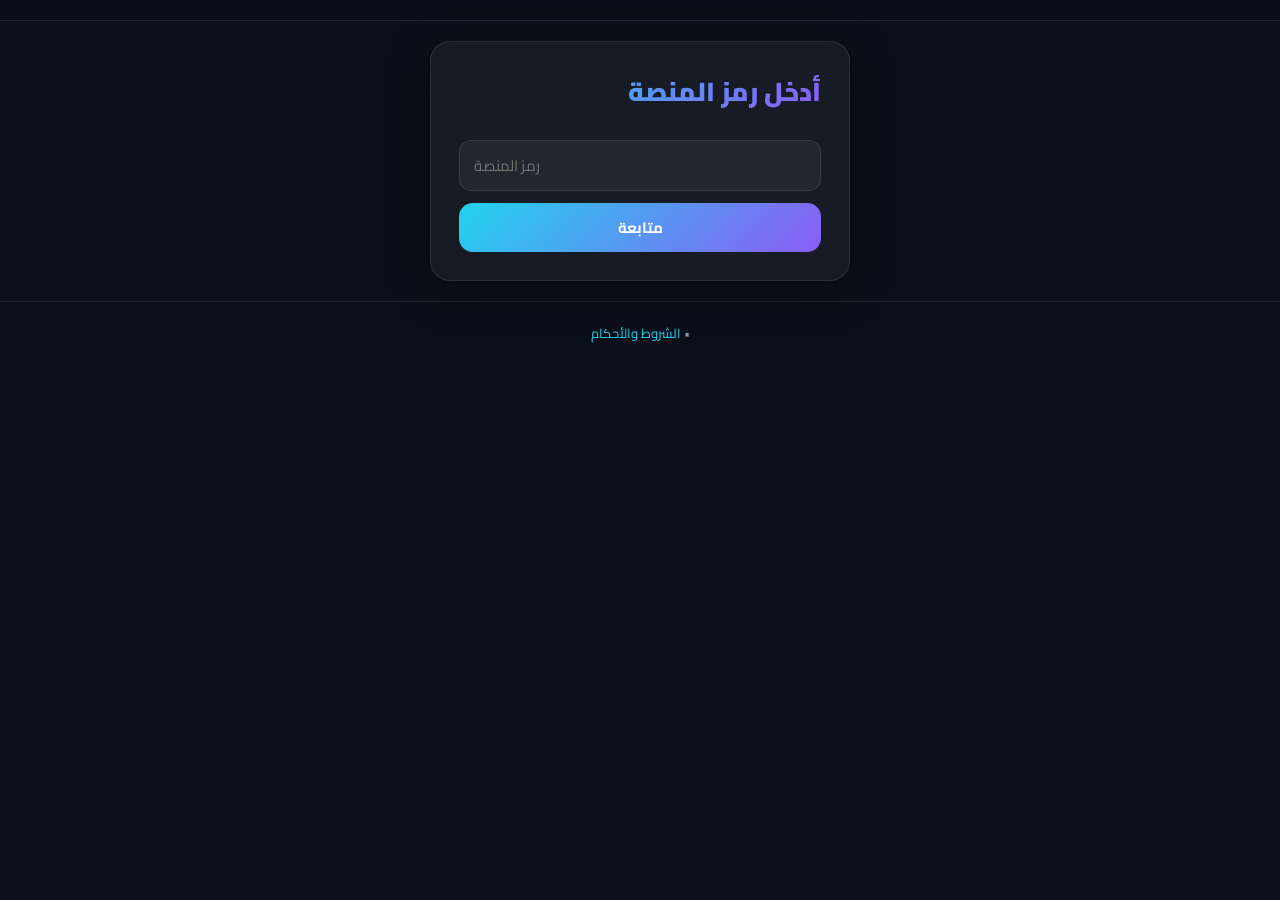
<file: index.html>
<!DOCTYPE html>
<html lang="ar" dir="rtl">
<head>
<meta charset="UTF-8"><meta name="viewport" content="width=device-width, initial-scale=1"><title>منصة تعليمية</title>
<link href="https://fonts.googleapis.com/css2?family=Cairo:wght@400;600;700;900&display=swap" rel="stylesheet">
<link rel="stylesheet" href="ui.css">
<style>
body{user-select:none;-webkit-user-select:none;overflow-x:hidden}input,textarea{user-select:text;-webkit-user-select:text}
header{position:sticky;top:0;z-index:50;padding:10px 0;background:var(--bg);background:color-mix(in srgb,var(--bg) 70%,transparent);backdrop-filter:blur(14px);-webkit-backdrop-filter:blur(14px);border-bottom:1px solid var(--line)}
.wrap{max-width:1140px;margin:auto;padding:0 18px}.nav{display:flex;align-items:center;justify-content:space-between;gap:10px;flex-wrap:wrap}
.logo{font-weight:900;font-size:19px;cursor:pointer}#nav{display:flex;gap:4px;flex-wrap:wrap;align-items:center}#nav a{padding:7px 13px;border-radius:11px;color:var(--mut);font-weight:600;font-size:14px;cursor:pointer}#nav a:hover,#nav a.on{color:var(--tx);background:var(--glass)}
.page{padding:34px 0 60px;animation:in .4s ease}@keyframes in{from{opacity:0;transform:translateY(12px)}to{opacity:1;transform:none}}
.hero{text-align:center;padding:30px 10px}.hero h1{font-size:clamp(30px,6vw,54px);font-weight:900;margin:12px 0}.hero p{color:var(--mut);font-size:17px;max-width:620px;margin:0 auto 22px}
.ph{width:110px;height:110px;border-radius:50%;object-fit:cover;margin:0 auto 12px;display:grid;place-items:center;font-size:48px;background:var(--grad);border:3px solid var(--line)}
.tag{display:inline-block;padding:4px 16px;border-radius:99px;font-size:13px;font-weight:700;color:var(--c1);border:1px solid var(--line);background:var(--glass)}.row.soc{justify-content:center;margin-top:14px}.row{justify-content:inherit}
.grid{display:grid;grid-template-columns:repeat(auto-fill,minmax(280px,1fr));gap:18px}.course{overflow:hidden;display:flex;flex-direction:column}.thumb{height:120px;display:grid;place-items:center;font-size:46px;position:relative;background:var(--grad)}
.badge{position:absolute;top:10px;right:10px;padding:2px 12px;border-radius:99px;font-size:12px;font-weight:700;background:rgba(0,0,0,.45);color:#fff}
.cb{padding:16px;display:flex;flex-direction:column;gap:8px;flex:1}.cb .btn{margin-top:auto}.meta{display:flex;justify-content:space-between;color:var(--mut);font-size:13px}.bar{height:7px;border-radius:9px;background:var(--line);overflow:hidden}.bar i{display:block;height:100%;background:var(--grad)}
.form{max-width:420px;margin:20px auto;padding:28px;display:flex;flex-direction:column;gap:12px}.hint{font-size:12px;color:var(--mut);text-align:center}.link{color:var(--c1);cursor:pointer}
.pl{display:grid;grid-template-columns:2fr 1fr;gap:18px}.vid{position:relative;aspect-ratio:16/9;border-radius:var(--r);overflow:hidden;background:#05070d;border:1px solid var(--line)}
#vm,#vm video,#vm iframe{position:absolute;inset:0;width:100%;height:100%;border:0}.msg{position:absolute;inset:0;display:grid;place-items:center;color:#9aa4bd}
.wm{position:absolute;z-index:5;pointer-events:none;font-size:13px;font-weight:700;color:rgba(255,255,255,.34);text-shadow:0 0 6px #000;transition:top 1.6s,left 1.6s;white-space:nowrap;direction:ltr}.wm.b{color:rgba(255,255,255,.12);font-size:11px}
.shield{position:absolute;inset:0;z-index:8;display:none;place-items:center;background:rgba(5,7,13,.95);text-align:center;color:var(--warn);font-weight:700}.vid.lock .shield{display:grid}
.les{display:flex;gap:10px;align-items:center;padding:10px;border-radius:12px;cursor:pointer;border:1px solid transparent}.les:hover{background:var(--glass)}.les.on{border-color:var(--c1);background:var(--glass)}.les b{width:28px;height:28px;border-radius:8px;background:var(--grad);color:#fff;display:grid;place-items:center;font-size:13px;flex-shrink:0}
.opt{display:block;width:100%;text-align:right;padding:13px 17px;margin-bottom:10px;border-radius:calc(var(--r)*.6);background:var(--glass);border:1px solid var(--line);font-size:16px}.opt:hover{border-color:var(--c1)}.opt.sel{border-color:var(--c1);box-shadow:0 0 0 1px var(--c1)}.opt.ok{background:rgba(34,197,94,.18);border-color:var(--ok)}.opt.no{background:rgba(239,68,68,.18);border-color:var(--bad)}
.ring{width:150px;height:150px;border-radius:50%;margin:14px auto;display:grid;place-items:center;font-size:36px;font-weight:900;position:relative}.ring::after{content:"";position:absolute;inset:12px;border-radius:50%;background:var(--bg)}.ring span{position:relative;z-index:1}
.ln2{display:flex;justify-content:space-between;gap:10px;padding:8px 0;border-bottom:1px solid var(--line);font-size:14px}.ctr{max-width:720px;margin:auto}
footer{text-align:center;color:var(--mut);font-size:13px;padding:20px;border-top:1px solid var(--line)}
@media(max-width:820px){.pl{grid-template-columns:1fr}}
</style>
</head>
<body>
<header><div class="wrap nav"><div class="logo gt" id="bn" onclick="go('landing')"></div><div id="nav"></div></div></header>
<main class="wrap" id="app"></main>
<footer><span id="cp"></span> • <a class="link" onclick="go('terms')">الشروط والأحكام</a></footer><div id="md"></div><div id="toast"></div>
<script src="themes.js"></script><script src="api.js"></script>
<script>
const $=s=>document.querySelector(s),app=$('#app');
const esc=s=>String(s==null?'':s).replace(/[&<>"']/g,c=>({'&':'&amp;','<':'&lt;','>':'&gt;','"':'&quot;',"'":'&#39;'}[c]));
const safe=u=>/^https?:\/\//i.test(u||'')?esc(u):'';
const toast=m=>{const t=$('#toast');t.textContent=m;t.classList.add('show');clearTimeout(toast.h);toast.h=setTimeout(()=>t.classList.remove('show'),2600)};
const D=t=>new Date(t).toISOString().slice(0,10),fmt=s=>String(Math.floor(s/60)).padStart(2,'0')+':'+String(Math.floor(s%60)).padStart(2,'0');
const slug=(new URLSearchParams(location.search).get('t')||'').toLowerCase();
let TN=null,S=null,R='landing',CS=[],curC=null,curL=0,ex=null,exT=null,wmT=null;
const C=n=>API.col(TN.id,n),STU=['courses','player','exams','hw','sp','profile'];

async function boot(){
 if(!slug){app.innerHTML=`<div class="glass form"><h2 class="st gt">أدخل رمز المنصة</h2><input class="inp" id="sl" style="direction:ltr" placeholder="رمز المنصة"><button class="btn" onclick="location.search='?t='+encodeURIComponent($('#sl').value.trim())">متابعة</button></div>`;return}
 TN=API.bySlug(slug);if(!TN){app.innerHTML='<div class="glass form"><h2 class="st">المنصة غير متاحة حالياً</h2><p class="sub">تواصل مع المدرس.</p></div>';return}
 applyTheme(getTheme(TN.themeId,TN.custom));document.title=TN.name;$('#bn').textContent='🎓 '+TN.name;$('#cp').textContent='© 2026 '+TN.name;
 S=await API.sme();if(S&&S.t.id!==TN.id)S=null;R=S?'courses':'landing';render()}
async function render(){clearInterval(wmT);clearInterval(exT);const nt=API.bySlug(slug);if(!nt){S=null;app.innerHTML='<div class="glass form"><h2 class="st">المنصة غير متاحة حالياً</h2><p class="sub">تواصل مع المدرس.</p></div>';return}TN=nt;applyTheme(getTheme(TN.themeId,TN.custom));$('#bn').textContent='🎓 '+TN.name;S=await API.sme();if(S&&S.t.id!==TN.id)S=null;
 if(STU.includes(R)&&!S)R='login';CS=(await C('courses').list()).filter(c=>c.status==='pub');
 app.innerHTML='<div class="page">'+await V[R]()+'</div>';nav();scrollTo(0,0);if(R==='player')initP();if(R==='exams')tickEx();
 document.querySelectorAll('input[placeholder],textarea[placeholder]').forEach(i=>i.setAttribute('aria-label',i.placeholder))}
function go(r){R=r;render()}
function nav(){const l=(r,t)=>`<a class="${R===r?'on':''}" onclick="go('${r}')">${t}</a>`;
 $('#nav').innerHTML=S?l('courses','الكورسات')+l('exams','الامتحانات')+l('hw','الواجبات')+l('sp','اسأل')+l('profile','حسابي')+'<a onclick="out()">خروج</a>':l('login','دخول')+'<a class="btn s" onclick="go(\'register\')">إنشاء حساب</a>'}
setInterval(async()=>{if(S&&STU.includes(R)&&!(await API.sme())){S=null;toast('تم الدخول بحسابك من جهاز آخر أو تم إيقافه');go('login')}},5000);

/* ---- المصادقة ---- */
async function reg(){const n=$('#rn').value.trim(),p=$('#rp').value.trim(),w=$('#rw').value;
 if(n.length<3)return toast('اكتب اسمك الثلاثي');if(!/^01[0125]\d{8}$/.test(p))return toast('رقم الهاتف غير صحيح');if(w.length<6)return toast('كلمة المرور 6 أحرف على الأقل');
 TN=API.bySlug(slug)||TN;if(TN.reg_open===false)return toast('التسجيل مغلق، تواصل مع المدرس');const st=await C('students').list();if(st.length>=TN.max)return toast('التسجيل مغلق حالياً، تواصل مع المدرس');if(st.some(x=>x.phone===p))return toast('هذا الرقم مسجل بالفعل');
 await C('students').add({name:n,phone:p,grade:$('#rg').value,pass:w,subs:[],prog:{},att:[],tok:'',ban:false});toast('تم إنشاء الحساب ✓');const r=await API.slogin(slug,p,w);go(r==='ok'?'courses':'login')}
async function login(){const r=await API.slogin(slug,$('#lp').value.trim(),$('#lw').value);if(r==='ok')return go('courses');toast({bad:'بيانات الدخول غير صحيحة',ban:'هذا الحساب موقوف',tenant:'المنصة غير متاحة'}[r])}
async function out(){await API.slogout();ex=null;S=null;go('landing')}
document.addEventListener('keydown',e=>{if(e.key!=='Enter')return;const f={lw:login,lp:login,rw:reg,cd:activate}[e.target.id];if(f)f()});
const V={};
V.login=async()=>`<div class="glass form"><h2 class="st gt" style="text-align:center">تسجيل الدخول</h2><input class="inp" id="lp" placeholder="رقم الهاتف" inputmode="numeric"><input class="inp" id="lw" type="password" placeholder="كلمة المرور"><button class="btn" onclick="login()">دخول</button><div class="hint"><span class="link" onclick="toast('تواصل مع المدرس لإعادة تعيين كلمة المرور')">نسيت كلمة المرور؟</span> • <span class="link" onclick="go('register')">إنشاء حساب</span></div></div>`;
V.register=async()=>TN.reg_open===false?'<div class="glass form"><h2 class="st gt" style="text-align:center">التسجيل مغلق</h2><p class="sub" style="text-align:center">تواصل مع المدرس لإنشاء حسابك.</p></div>':`<div class="glass form"><h2 class="st gt" style="text-align:center">إنشاء حساب</h2><input class="inp" id="rn" placeholder="الاسم الثلاثي"><input class="inp" id="rp" placeholder="رقم الهاتف" inputmode="numeric"><select class="inp" id="rg"><option>الأول الثانوي</option><option>الثاني الثانوي</option><option selected>الثالث الثانوي</option></select><input class="inp" id="rw" type="password" placeholder="كلمة المرور"><button class="btn" onclick="reg()">إنشاء الحساب</button><div class="hint">لديك حساب؟ <span class="link" onclick="go('login')">سجّل الدخول</span></div></div>`;
V.terms=async()=>`<div class="glass pn ctr"><h2 class="st gt">الشروط والأحكام</h2><p style="white-space:pre-wrap;color:var(--mut)">${esc(TN.terms)||'الحساب شخصي ولا يجوز مشاركته. يُمنع نسخ المحتوى أو تصويره أو إعادة نشره، ويحق للمنصة إيقاف أي حساب مخالف.'}</p></div>`;

/* ---- الرئيسية والكورسات ---- */
const pct=(u,c)=>c.lessons.length?Math.min(100,Math.round((((u.prog[c.id]||{}).seen||[]).length/c.lessons.length)*100)):0;
V.landing=async()=>{const an=(await C('ann').list()).slice(-3).reverse(),lk=[['wa','واتساب',u=>'https://wa.me/'+u.replace(/\D/g,'')],['fb','فيسبوك',u=>u],['yt','يوتيوب',u=>u],['ig','انستجرام',u=>u]];
 return `<div class="hero">${safe(TN.photo)?`<img class="ph" src="${safe(TN.photo)}" alt="">`:'<div class="ph">🎓</div>'}<span class="tag">${esc(TN.subject)}</span><h1>مع <span class="gt">${esc(TN.teacher)}</span></h1><p>${esc(TN.bio)||'دروس محمية وامتحانات وواجبات ومتابعة في مكان واحد.'}</p><div class="row" style="justify-content:center"><button class="btn" onclick="go('register')">ابدأ الآن</button><button class="btn g" onclick="go('login')">لدي حساب</button></div><div class="row soc">${lk.map(([k,l,f])=>TN[k]&&safe(f(TN[k]))?`<a class="btn g s" href="${safe(f(TN[k]))}" target="_blank" rel="noopener">${l}</a>`:'').join('')}</div></div>
${an.map(a=>`<div class="glass pn" style="margin-bottom:10px">📣 ${esc(a.x)}</div>`).join('')}<h2 class="st gt">الكورسات</h2><div class="grid">${CS.map(c=>`<div class="glass course"><div class="thumb">${esc(c.i)}</div><div class="cb"><h3>${esc(c.t)}</h3><p class="sub">${esc(c.desc)}</p><div class="meta"><span>🎬 ${c.lessons.length} دروس</span><span>${c.p} ج</span></div></div></div>`).join('')||'<p class="sub">الكورسات قريباً</p>'}</div>`};
V.courses=async()=>{const u=S.u,rq=(await C('reqs').list()).filter(r=>r.sid===u.id);
 return `<h2 class="st gt">أهلاً ${esc(u.name.split(' ')[0])} 👋</h2><p class="sub" style="margin-bottom:14px">كورساتك وحالة الاشتراك</p><div class="glass pn" style="margin-bottom:18px"><div class="row"><input class="inp" id="cd" placeholder="أدخل كود التفعيل" style="flex:1;text-transform:uppercase"><button class="btn" onclick="activate()">تفعيل</button></div></div>
<div class="grid">${CS.map(c=>{const s=u.subs.includes(c.id),pe=rq.some(r=>r.cid===c.id);return `<div class="glass course"><div class="thumb">${esc(c.i)}<span class="badge">${s?'مفعّل':pe?'بانتظار التفعيل':'غير مشترك'}</span></div><div class="cb"><h3>${esc(c.t)}</h3><p class="sub">${esc(c.desc)}</p><div class="meta"><span>🎬 ${c.lessons.length} دروس</span><span>${c.p} ج</span></div>${s?`<div class="bar"><i style="width:${pct(u,c)}%"></i></div><button class="btn" onclick="openC('${c.id}')">ادخل الكورس</button>`:`<button class="btn g" ${pe?'disabled':''} onclick="reqSub('${c.id}')">${pe?'تم إرسال الطلب':'اطلب الاشتراك'}</button>`}</div></div>`}).join('')||'<p class="sub">لا توجد كورسات منشورة بعد</p>'}</div>`};
async function activate(){const v=$('#cd').value.trim().toUpperCase(),c=(await C('codes').list()).find(x=>x.code===v&&!x.used);if(!c)return toast('الكود غير صحيح أو مستخدم من قبل');
 await C('codes').update(c.id,{used:S.u.id});if(!S.u.subs.includes(c.cid))await C('students').update(S.u.id,{subs:[...S.u.subs,c.cid]});toast('تم تفعيل الكورس ✓');render()}
async function reqSub(cid){await C('reqs').add({sid:S.u.id,cid});toast('تم إرسال طلبك للمدرس');render()}

/* ---- المشغل المحمي ---- */
function openC(id){curC=id;curL=0;go('player')}
V.player=async()=>{const c=CS.find(x=>x.id===curC);if(!c||!S.u.subs.includes(c.id))return `<div class="glass pn ctr" style="text-align:center">لم يتم تفعيل هذا الكورس.<br><br><button class="btn" onclick="go('courses')">رجوع</button></div>`;
 return `<h2 class="st gt">${esc(c.t)}</h2><p class="sub" style="margin-bottom:14px">المحتوى محمي ومرتبط بحسابك</p><div class="pl"><div class="vid" id="vid"><div id="vm"></div><div class="msg" id="msg"></div><div class="wm" id="w1"></div><div class="wm b" id="w2"></div><div class="shield"><div>⚠️ تم إيقاف العرض لحماية المحتوى<br><small>ارجع لهذه النافذة للمتابعة</small></div></div></div><div class="glass pn" id="ls"></div></div>`};
function lsn(){const c=CS.find(x=>x.id===curC),seen=(S.u.prog[curC]||{}).seen||[];$('#ls').innerHTML='<h3>الدروس</h3>'+(c.lessons.map((l,i)=>`<div class="les ${i===curL?'on':''}" onclick="pickL(${i})"><b>${seen.includes(i)?'✓':i+1}</b><div>${esc(l.n)}${safe(l.f)?`<br><a class="link" href="${safe(l.f)}" target="_blank" rel="noopener" onclick="event.stopPropagation()">📄 ملف الدرس</a>`:''}</div></div>`).join('')||'<p class="sub">لا توجد دروس بعد</p>')}
async function pickL(i){S=await API.sme();if(!S)return go('login');curL=i;const c=CS.find(x=>x.id===curC),l=c.lessons[i];if(!l)return;const pr=S.u.prog[curC]||{seen:[]};
 if(!(pr.seen||[]).includes(i)){pr.seen=[...(pr.seen||[]),i];await C('students').update(S.u.id,{prog:{...S.u.prog,[curC]:pr}});S=await API.sme();if(!S)return go('login')}
 lsn();const v=safe(l.v);$('#msg').textContent=v?'':'🎬 لم يتم رفع فيديو هذا الدرس بعد';$('#msg').style.display=v?'none':'grid';
 $('#vm').innerHTML=!v?'':/\.(mp4|webm)(\?|$)/i.test(l.v)?`<video src="${v}" controls controlsList="nodownload noremoteplayback" disablepictureinpicture playsinline></video>`:`<iframe src="${v}" allow="autoplay;fullscreen;picture-in-picture" allowfullscreen></iframe>`}
function initP(){if(!$('#vid'))return;pickL(curL);moveW();wmT=setInterval(moveW,4000)}
function moveW(){const v=$('#vid');if(!v||!S)return;const a=$('#w1'),b=$('#w2'),u=S.u;a.textContent=`${u.name} • ${u.phone} • ${new Date().toLocaleTimeString('en-GB')}`;b.textContent=u.id;
 [a,b].forEach(e=>{e.style.left=Math.random()*Math.max(10,v.clientWidth-e.offsetWidth-20)+'px';e.style.top=Math.random()*Math.max(10,v.clientHeight-e.offsetHeight-20)+'px'})}
const lock=on=>{const v=$('#vid');if(!v)return;v.classList.toggle('lock',on);if(on)document.querySelectorAll('#vm video').forEach(x=>x.pause())};
addEventListener('blur',()=>lock(true));addEventListener('focus',()=>lock(false));document.addEventListener('visibilitychange',()=>lock(document.hidden));

/* ---- الامتحانات ---- */
V.exams=async()=>{const u=S.u;
 if(ex&&!ex.done){const q=ex.e.q[ex.i],s=ex.ans[ex.i];return `<div class="glass pn ctr"><div class="meta"><span>${esc(ex.e.title)} — سؤال ${ex.i+1} من ${ex.e.q.length}</span><span id="tmr"></span></div><div class="bar" style="margin-top:8px"><i style="width:${(ex.i+1)/ex.e.q.length*100}%"></i></div><h3 style="margin:20px 0 14px;font-size:21px">${esc(q.q)}</h3>${q.o.map((t,j)=>t?`<button class="opt ${s===j?'sel':''}" onclick="ex.ans[ex.i]=${j};render()">${'أبجد'[j]}) ${esc(t)}</button>`:'').join('')}<div class="row" style="justify-content:space-between;margin-top:12px"><button class="btn g" ${ex.i?'':'disabled'} onclick="ex.i--;render()">السابق</button><button class="btn" onclick="nx()">${ex.i===ex.e.q.length-1?'إنهاء':'التالي'}</button></div></div>`}
 if(ex&&ex.done){const col=ex.pc>=60?'#22c55e':'#ef4444';return `<div class="glass pn ctr" style="text-align:center"><h3>${ex.pc>=60?'🎉 أحسنت، نجحت':'💪 حاول مرة أخرى'}</h3><div class="ring" style="background:conic-gradient(${col} ${ex.pc*3.6}deg,var(--line) 0)"><span>${ex.pc}%</span></div>${ex.e.q.map((q,i)=>`<div class="opt ${ex.ans[i]===q.a?'ok':'no'}" style="cursor:default;text-align:right">${esc(q.q)}<br><small>إجابتك: ${esc(q.o[ex.ans[i]]||'—')}${ex.ans[i]===q.a?' ✓':' — الصحيحة: '+esc(q.o[q.a])}</small></div>`).join('')}<button class="btn" onclick="ex=null;render()">رجوع</button></div>`}
 const [exs,at]=await Promise.all([C('exams').list(),C('attempts').list()]),list=exs.filter(e=>e.status==='pub'&&u.subs.includes(e.cid)),mine=at.filter(a=>a.sid===u.id);
 return `<h2 class="st gt">الامتحانات</h2><p class="sub" style="margin-bottom:14px">اختر امتحاناً للبدء</p><div class="grid">${list.map(e=>{const n=mine.filter(a=>a.eid===e.id).length,left=e.tries?e.tries-n:null;return `<div class="glass course"><div class="cb"><h3>${esc(e.title)}</h3><div class="meta"><span>${e.q.length} سؤال</span><span>${e.min?e.min+' دقيقة':'بدون مؤقت'}</span></div><div class="meta"><span>${left==null?'محاولات مفتوحة':'متبقي '+Math.max(0,left)+' محاولة'}</span></div><button class="btn" ${left!=null&&left<=0?'disabled':''} onclick="startEx('${e.id}')">ابدأ</button></div></div>`}).join('')||'<div class="glass pn sub">لا توجد امتحانات متاحة الآن.</div>'}</div>
${mine.length?`<div class="glass pn" style="margin-top:20px"><h3>نتائجي</h3>${mine.slice().reverse().map(a=>`<div class="ln2"><span>${esc((exs.find(e=>e.id===a.eid)||{title:'—'}).title)}</span><b>${a.pc}% <small class="sub">${D(a.t)}</small></b></div>`).join('')}</div>`:''}`};
async function startEx(id){const e=(await C('exams').list()).find(x=>x.id===id),n=(await C('attempts').list()).filter(a=>a.sid===S.u.id&&a.eid===id).length;
 if(e.tries&&n>=e.tries)return toast('استنفدت عدد المحاولات');const sh=a=>a.map(x=>[Math.random(),x]).sort((p,q)=>p[0]-q[0]).map(x=>x[1]);let qs=e.q.map(x=>({q:x.q,o:x.o,a:x.a}));if(e.shuffle)qs=sh(qs.map(x=>{const ix=sh(x.o.map((o,i)=>i).filter(i=>x.o[i]));return{q:x.q,o:ix.map(i=>x.o[i]),a:ix.indexOf(x.a)}}));ex={e:{...e,q:qs},i:0,ans:[],done:false,end:e.min?Date.now()+e.min*60000:0};render()}
function nx(){if(ex.ans[ex.i]===undefined)return toast('اختر إجابة أولاً');if(ex.i<ex.e.q.length-1){ex.i++;return render()}finish()}
async function finish(){if(!ex||ex.done)return;ex.done=true;clearInterval(exT);const sc=ex.e.q.reduce((a,q,i)=>a+(ex.ans[i]===q.a?1:0),0);ex.pc=Math.round(sc/ex.e.q.length*100);await C('attempts').add({sid:S.u.id,eid:ex.e.id,pc:ex.pc});render()}
function tickEx(){clearInterval(exT);if(!ex||ex.done||!ex.end)return;exT=setInterval(()=>{const s=Math.max(0,Math.round((ex.end-Date.now())/1000)),t=$('#tmr');if(t)t.textContent='⏱ '+fmt(s);if(s<=0){clearInterval(exT);toast('انتهى الوقت');finish()}},500)}

/* ---- الواجبات والدعم والحساب ---- */
V.hw=async()=>{const [hw,su]=await Promise.all([C('hw').list(),C('subs').list()]),my=hw.filter(h=>S.u.subs.includes(h.cid));
 return `<h2 class="st gt">الواجبات</h2><p class="sub" style="margin-bottom:14px">سلّم واجباتك وتابع درجاتك</p>${my.map(h=>{const s=su.find(x=>x.hid===h.id&&x.sid===S.u.id),late=h.due<D(Date.now());return `<div class="glass pn" style="margin-bottom:14px"><div class="meta"><b style="font-size:17px;color:var(--tx)">${esc(h.title)}</b><span style="${late&&!s?'color:var(--bad)':''}">التسليم: ${esc(h.due)}</span></div><p class="sub" style="margin:6px 0;white-space:pre-wrap">${esc(h.desc)}</p>${safe(h.file)?`<a class="link" href="${safe(h.file)}" target="_blank" rel="noopener">📄 ملف الواجب</a>`:''}
 ${s?`<div class="ln2"><span>✅ تم التسليم</span><b>${s.grade==null?'بانتظار التصحيح':s.grade+' / '+h.max}</b></div>${s.fb?`<p style="color:var(--ok)">تعليق المصحح: ${esc(s.fb)}</p>`:''}`:`<textarea class="inp" id="hw_${h.id}" rows="3" placeholder="اكتب حلك أو ضع رابط الملف" style="margin:8px 0"></textarea><button class="btn" onclick="submitHw('${h.id}')">تسليم</button>`}</div>`}).join('')||'<div class="glass pn sub">لا توجد واجبات حالياً.</div>'}`};
async function submitHw(id){const t=$('#hw_'+id).value.trim();if(t.length<2)return toast('اكتب حلك أو ضع رابطه');await C('subs').add({sid:S.u.id,hid:id,text:t,grade:null,fb:''});toast('تم تسليم الواجب ✓');render()}
V.sp=async()=>{const sp=(await C('support').list()).filter(x=>x.sid===S.u.id).reverse();return `<h2 class="st gt">اسأل المساعد</h2><div class="glass pn ctr" style="margin-bottom:14px"><textarea class="inp" id="q" rows="3" placeholder="اكتب سؤالك"></textarea><button class="btn" style="margin-top:10px" onclick="askQ()">إرسال</button></div>${sp.map(x=>`<div class="glass pn ctr" style="margin-bottom:10px"><b>سؤالك:</b> ${esc(x.q)}<div class="ln2" style="margin-top:8px;color:${x.a?'var(--ok)':'var(--mut)'}">${x.a?'✔ '+esc(x.a):'بانتظار الرد…'}</div></div>`).join('')}`};
async function askQ(){const q=$('#q').value.trim();if(q.length<3)return toast('اكتب سؤالك');await C('support').add({sid:S.u.id,q,a:''});toast('تم إرسال سؤالك');render()}
V.profile=async()=>{const u=S.u;return `<h2 class="st gt">حسابي</h2><div class="glass pn ctr"><h3>${esc(u.name)}</h3><div class="ln2">رقم الهاتف<b>${esc(u.phone)}</b></div><div class="ln2">الصف<b>${esc(u.grade)}</b></div><div class="ln2">الكورسات المفعّلة<b>${u.subs.length}</b></div></div>`};

/* ---- الحماية ---- */
document.addEventListener('contextmenu',e=>{e.preventDefault();toast('🛡️ المحتوى محمي')});
document.addEventListener('keydown',e=>{const k=e.key.toLowerCase();if(e.key==='F12'||(e.ctrlKey&&e.shiftKey&&['i','j','c'].includes(k))||(e.ctrlKey&&['u','s','p'].includes(k))||e.key==='PrintScreen'){e.preventDefault();toast('🛡️ هذا الإجراء غير مسموح')}});
document.addEventListener('dragstart',e=>e.preventDefault());
document.addEventListener('copy',e=>{if(!/INPUT|TEXTAREA/.test((e.target||{}).tagName||''))e.preventDefault()});
boot();
</script>
</body>
</html>
</file>
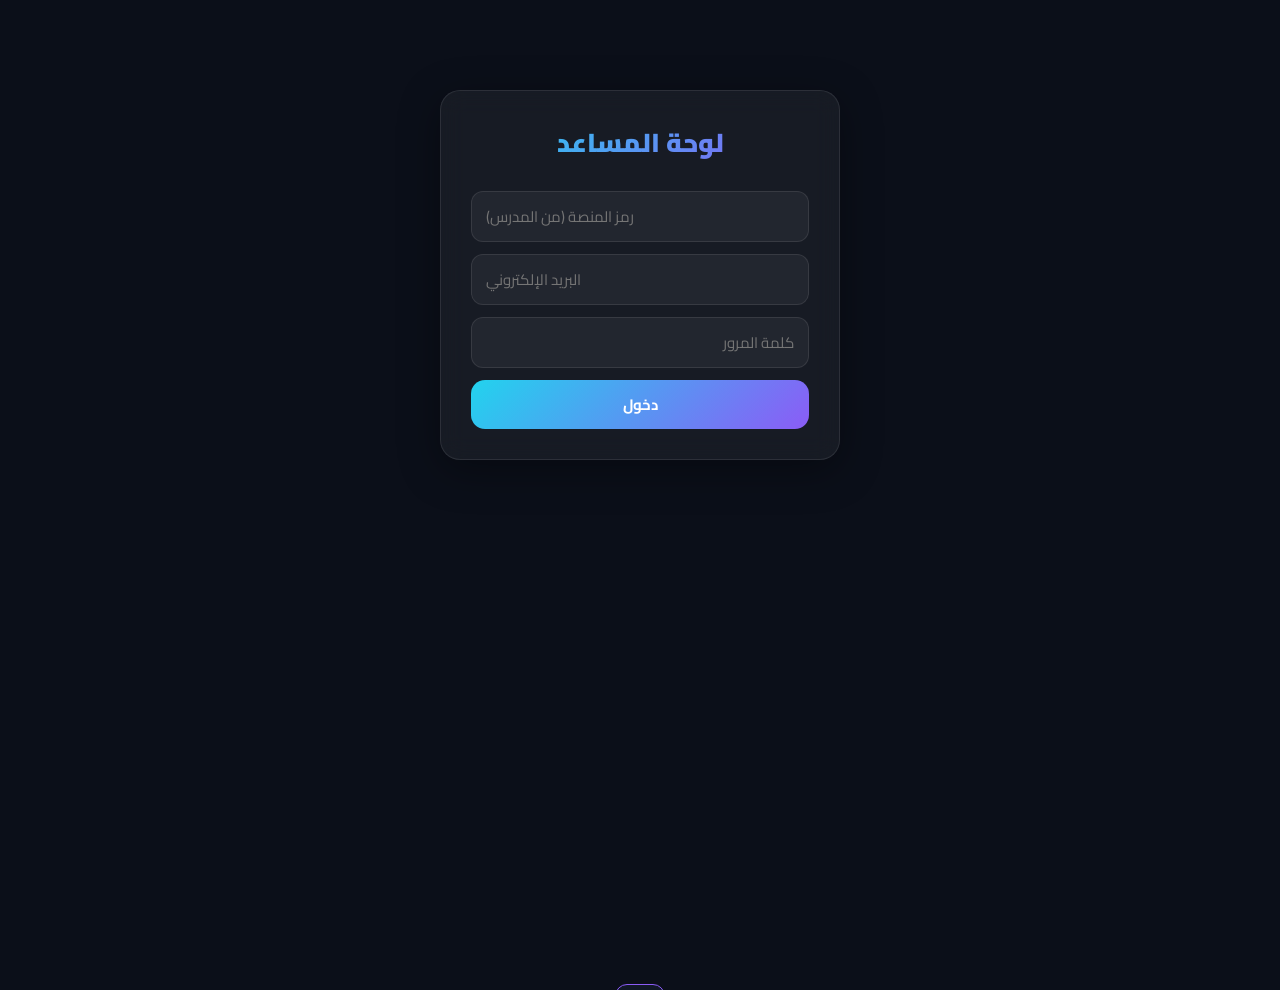
<file: assistant.html>
<!DOCTYPE html>
<html lang="ar" dir="rtl">
<head>
<meta charset="UTF-8"><meta name="viewport" content="width=device-width, initial-scale=1"><title>لوحة المساعد</title>
<link href="https://fonts.googleapis.com/css2?family=Cairo:wght@400;600;700;900&display=swap" rel="stylesheet">
<link rel="stylesheet" href="ui.css">
<style>
.lay{display:grid;grid-template-columns:210px 1fr;gap:16px;max-width:1240px;margin:auto;padding:16px}
.side{padding:14px;position:sticky;top:16px;align-self:start;display:flex;flex-direction:column;gap:6px}.side .logo{font-weight:900;padding:6px 10px 12px}
.side button{background:none;color:var(--mut);text-align:right;padding:9px 12px;border-radius:12px;font-weight:600;font-size:14px}.side button:hover{background:var(--glass);color:var(--tx)}.side button.on{background:var(--grad);color:#fff}
.top{display:flex;justify-content:space-between;align-items:center;flex-wrap:wrap;gap:10px;margin-bottom:14px}.top h2{margin:0!important}
.ln2{display:flex;justify-content:space-between;gap:10px;padding:8px 0;border-bottom:1px solid var(--line);font-size:14px}.acts{display:flex;gap:4px;flex-wrap:wrap}
.lr{display:grid;gap:6px;padding:10px;border:1px solid var(--line);border-radius:12px;margin-bottom:8px}.row .inp{flex:1}
.login{max-width:400px;margin:10vh auto;padding:30px;display:flex;flex-direction:column;gap:12px}.weak{color:var(--bad);font-weight:700}
@media(max-width:820px){.lay{grid-template-columns:1fr}.side{position:static;flex-direction:row;overflow:auto}.side .logo{display:none}}
</style>
</head>
<body>
<div id="app"></div><div id="md"></div><div id="toast"></div>
<script src="themes.js"></script><script src="api.js"></script>
<script>
const $=s=>document.querySelector(s),app=$('#app'),md=$('#md');
const esc=s=>String(s==null?'':s).replace(/[&<>"']/g,c=>({'&':'&amp;','<':'&lt;','>':'&gt;','"':'&quot;',"'":'&#39;'}[c]));
const toast=m=>{const t=$('#toast');t.textContent=m;t.classList.add('show');clearTimeout(toast.h);toast.h=setTimeout(()=>t.classList.remove('show'),2600)};
const D=t=>new Date(t).toISOString().slice(0,10),closeM=()=>md.innerHTML='';
const TABS=[['ov','📊 الرئيسية'],['ex','📝 الامتحانات','exams'],['hw','📚 الواجبات','homework'],['fl','📈 المتابعة','follow'],['stu','👥 الطلاب','students'],['cd','🎟️ الأكواد','codes'],['sp','💬 الدعم','support']];
let TN,AS,tab='ov',QS=[],CS=[],ST=[];
const C=n=>API.col(TN.id,n),can=p=>AS.perms.includes(p),nm=id=>(CS.find(c=>c.id===id)||{t:'—'}).t,sn=id=>(ST.find(s=>s.id===id)||{name:'—'}).name;
const copts=()=>CS.map(c=>`<option value="${c.id}">${esc(c.t)}</option>`).join('');

async function boot(){const r=await API.ame();if(!r)return loginView();TN=r.t;AS=r.a;applyTheme(getTheme(TN.themeId,TN.custom));tab=TABS.find(t=>!t[2]||can(t[2]))[0];render()}
function loginView(){applyTheme(THEMES[0]);app.innerHTML=`<div class="glass login"><h2 class="st gt" style="text-align:center">لوحة المساعد</h2><input class="inp" id="s" placeholder="رمز المنصة (من المدرس)" style="direction:ltr"><input class="inp" id="e" placeholder="البريد الإلكتروني" style="direction:ltr"><input class="inp" id="p" type="password" placeholder="كلمة المرور"><button class="btn" onclick="login()">دخول</button></div>`;$('#p').onkeydown=e=>{if(e.key==='Enter')login()}}
async function login(){const r=await API.alogin($('#s').value.trim().toLowerCase(),$('#e').value.trim(),$('#p').value);if(r==='ok')return boot();toast({tenant:'المنصة غير متاحة',bad:'بيانات غير صحيحة',off:'حسابك موقوف'}[r])}
async function out(){await API.alogout();loginView()}
function go(t){tab=t;render()}
async function render(){const r=await API.ame();if(!r)return loginView();TN=r.t;AS=r.a;CS=await C('courses').list();ST=await C('students').list();const v=await V[tab]();
 app.innerHTML=`<div class="lay"><aside class="glass side"><div class="logo gt">🧑‍🏫 ${esc(AS.name)}</div>${TABS.filter(t=>!t[2]||can(t[2])).map(t=>`<button class="${tab===t[0]?'on':''}" onclick="go('${t[0]}')">${t[1]}</button>`).join('')}<button onclick="out()">🚪 خروج</button></aside><section>${v}</section></div>`}
const V={};

V.ov=async()=>{const [su,sp,ex]=await Promise.all([C('subs').list(),C('support').list(),C('exams').list()]);
 return `<h2 class="st gt">أهلاً ${esc(AS.name)}</h2><p class="sub" style="margin-bottom:14px">منصة ${esc(TN.name)}</p><div class="kpis">${[['👥 الطلاب',ST.length],['📝 امتحانات',ex.length],['📥 حلول تنتظر التصحيح',su.filter(x=>x.grade==null).length],['💬 أسئلة بلا رد',sp.filter(x=>!x.a).length]].map(k=>`<div class="glass kpi"><small>${k[0]}</small><b class="gt">${k[1]}</b></div>`).join('')}</div>`};

/* ---- الامتحانات ---- */
V.ex=async()=>{const [ex,at]=await Promise.all([C('exams').list(),C('attempts').list()]);
 return `<div class="top"><h2 class="st gt">الامتحانات</h2><button class="btn" onclick="exmodal()">+ امتحان</button></div><div class="glass pn tw"><table class="tbl"><tr><th>الامتحان</th><th>الكورس</th><th>الأسئلة</th><th>المحاولات</th><th>المتوسط</th><th>الحالة</th><th></th></tr>${ex.map(e=>{const a=at.filter(x=>x.eid===e.id),av=a.length?Math.round(a.reduce((s,x)=>s+x.pc,0)/a.length):'—';return `<tr><td><b>${esc(e.title)}</b><br><small class="sub">${e.min?e.min+' دقيقة':'بدون مؤقت'} • ${e.tries?e.tries+' محاولات':'مفتوح'}</small></td><td>${esc(nm(e.cid))}</td><td>${e.q.length}</td><td>${a.length}</td><td>${av}${a.length?'%':''}</td><td><span class="pill ${e.status==='pub'?'on':'off'}">${e.status==='pub'?'منشور':'مسودة'}</span></td><td class="acts"><button class="btn s g" onclick="exmodal('${e.id}')">تعديل</button><button class="btn s d" onclick="delE('${e.id}')">حذف</button></td></tr>`}).join('')||'<tr><td colspan="7" class="sub">لا توجد امتحانات</td></tr>'}</table></div>`};
async function exmodal(id){const e=id?(await C('exams').list()).find(x=>x.id===id):{title:'',cid:'',min:10,tries:3,status:'draft',q:[{q:'',o:['','','',''],a:0}]};QS=JSON.parse(JSON.stringify(e.q));
 md.innerHTML=`<div class="mb"><div class="glass pn mc" style="width:min(700px,100%)"><h3>${id?'تعديل امتحان':'امتحان جديد'}</h3><label>العنوان<input class="inp" id="e_t" value="${esc(e.title)}"></label><div class="row"><label style="flex:2">الكورس<select class="inp" id="e_c">${copts()}</select></label><label style="flex:1">المدة (د)<input class="inp" id="e_m" type="number" value="${e.min}"></label><label style="flex:1">المحاولات<input class="inp" id="e_r" type="number" value="${e.tries}"></label><label style="flex:1">الحالة<select class="inp" id="e_s"><option value="draft">مسودة</option><option value="pub">منشور</option></select></label></div><label style="display:flex;gap:8px;align-items:center;margin:8px 0"><input type="checkbox" id="e_sh" ${e.shuffle?'checked':''}> ترتيب الأسئلة والاختيارات عشوائي لكل طالب</label><h3>الأسئلة</h3><div id="qs"></div><button class="btn g s" onclick="QS.push({q:'',o:['','','',''],a:0});qr()">+ سؤال</button><div class="row" style="margin-top:14px"><button class="btn" onclick="saveE('${id||''}')">حفظ</button><button class="btn g" onclick="closeM()">إلغاء</button></div></div></div>`;
 if(e.cid)$('#e_c').value=e.cid;$('#e_s').value=e.status;qr()}
function qr(){$('#qs').innerHTML=QS.map((q,i)=>`<div class="lr"><input class="inp" placeholder="نص السؤال" value="${esc(q.q)}" oninput="QS[${i}].q=this.value">${q.o.map((o,j)=>`<div class="row"><input type="radio" name="r${i}" ${q.a===j?'checked':''} onchange="QS[${i}].a=${j}"><input class="inp" placeholder="الاختيار ${j+1} (حدد الصحيح بالدائرة)" value="${esc(o)}" oninput="QS[${i}].o[${j}]=this.value"></div>`).join('')}<button class="btn s d" onclick="QS.splice(${i},1);qr()">حذف السؤال</button></div>`).join('')}
async function saveE(id){const t=$('#e_t').value.trim(),cid=$('#e_c').value;if(!t||!cid)return toast('أكمل العنوان واختر الكورس');
 const q=QS.filter(x=>x.q.trim()).map(x=>({q:x.q.trim(),o:x.o.map(o=>o.trim()),a:x.a}));if(!q.length)return toast('أضف سؤالاً واحداً على الأقل');
 if(q.some(x=>x.o.filter(Boolean).length<2||!x.o[x.a]))return toast('كل سؤال يحتاج اختيارين على الأقل والإجابة الصحيحة غير فارغة');
 const d={title:t,cid,min:+$('#e_m').value||0,tries:+$('#e_r').value||0,status:$('#e_s').value,shuffle:$('#e_sh').checked,q};if(id)await C('exams').update(id,d);else await C('exams').add(d);closeM();render();toast('تم حفظ الامتحان')}
async function delE(id){if(confirm('حذف الامتحان؟')){await C('exams').remove(id);render()}}

/* ---- الواجبات ---- */
V.hw=async()=>{const [hw,su]=await Promise.all([C('hw').list(),C('subs').list()]);
 return `<div class="top"><h2 class="st gt">الواجبات</h2><button class="btn" onclick="hwmodal()">+ واجب</button></div><div class="glass pn tw"><table class="tbl"><tr><th>الواجب</th><th>الكورس</th><th>موعد التسليم</th><th>الحلول</th><th></th></tr>${hw.map(h=>{const s=su.filter(x=>x.hid===h.id);return `<tr><td><b>${esc(h.title)}</b></td><td>${esc(nm(h.cid))}</td><td>${esc(h.due)}</td><td>${s.length} (${s.filter(x=>x.grade==null).length} بلا تصحيح)</td><td class="acts"><button class="btn s" onclick="subsm('${h.id}')">الحلول</button><button class="btn s g" onclick="hwmodal('${h.id}')">تعديل</button><button class="btn s d" onclick="delH('${h.id}')">حذف</button></td></tr>`}).join('')||'<tr><td colspan="5" class="sub">لا توجد واجبات</td></tr>'}</table></div>`};
async function hwmodal(id){const h=id?(await C('hw').list()).find(x=>x.id===id):{title:'',cid:'',desc:'',due:D(Date.now()+7*864e5),max:10};
 md.innerHTML=`<div class="mb"><div class="glass pn mc"><h3>${id?'تعديل واجب':'واجب جديد'}</h3><label>العنوان<input class="inp" id="h_t" value="${esc(h.title)}"></label><label>الكورس<select class="inp" id="h_c">${copts()}</select></label><label>التعليمات<textarea class="inp" id="h_d" rows="3">${esc(h.desc)}</textarea></label><label>رابط ملف الواجب (اختياري)<input class="inp" id="h_f" style="direction:ltr" value="${esc(h.file)}"></label><div class="row"><label style="flex:1">موعد التسليم<input class="inp" type="date" id="h_u" value="${esc(h.due)}"></label><label style="flex:1">الدرجة العظمى<input class="inp" type="number" id="h_x" value="${h.max}"></label></div><div class="row"><button class="btn" onclick="saveH('${id||''}')">حفظ</button><button class="btn g" onclick="closeM()">إلغاء</button></div></div></div>`;if(h.cid)$('#h_c').value=h.cid}
async function saveH(id){const t=$('#h_t').value.trim(),cid=$('#h_c').value;if(!t||!cid)return toast('أكمل العنوان واختر الكورس');const d={title:t,cid,desc:$('#h_d').value.trim(),file:$('#h_f').value.trim(),due:$('#h_u').value,max:+$('#h_x').value||10};if(id)await C('hw').update(id,d);else await C('hw').add(d);closeM();render();toast('تم حفظ الواجب')}
async function delH(id){if(confirm('حذف الواجب وحلوله؟')){await C('hw').remove(id);for(const s of (await C('subs').list()).filter(x=>x.hid===id))await C('subs').remove(s.id);render()}}
async function subsm(hid){const h=(await C('hw').list()).find(x=>x.id===hid),su=(await C('subs').list()).filter(x=>x.hid===hid);
 md.innerHTML=`<div class="mb"><div class="glass pn mc" style="width:min(640px,100%)"><h3>حلول: ${esc(h.title)}</h3>${su.map(s=>`<div class="lr"><b>${esc(sn(s.sid))}</b><div style="white-space:pre-wrap;user-select:text">${esc(s.text)}</div><div class="row"><input class="inp" id="g_${s.id}" type="number" placeholder="الدرجة من ${h.max}" value="${s.grade==null?'':s.grade}"><input class="inp" id="f_${s.id}" placeholder="تعليق" value="${esc(s.fb)}"><button class="btn s" onclick="saveG('${s.id}','${hid}')">حفظ</button></div></div>`).join('')||'<p class="sub">لا توجد حلول بعد</p>'}<button class="btn g" onclick="closeM();render()">إغلاق</button></div></div>`}
async function saveG(id,hid){const g=$('#g_'+id).value;await C('subs').update(id,{grade:g===''?null:+g,fb:$('#f_'+id).value.trim()});toast('تم الحفظ')}

/* ---- المتابعة ---- */
async function flData(){const [at,su,hw,nt]=await Promise.all([C('attempts').list(),C('subs').list(),C('hw').list(),C('notes').list()]);
 return ST.map(s=>{const a=at.filter(x=>x.sid===s.id),av=a.length?Math.round(a.reduce((t,x)=>t+x.pc,0)/a.length):null,my=hw.filter(h=>s.subs.includes(h.cid)),done=su.filter(x=>x.sid===s.id).length;
  const pr=s.subs.map(cid=>{const c=CS.find(x=>x.id===cid);return c&&c.lessons.length?Math.min(100,Math.round(((s.prog[cid]||{}).seen||[]).length/c.lessons.length*100)):0}),pg=pr.length?Math.round(pr.reduce((x,y)=>x+y,0)/pr.length):0;
  return{id:s.id,name:s.name,phone:s.phone,av,pg,done,tot:my.length,note:(nt.find(n=>n.sid===s.id)||{}).x||'',weak:av!=null&&av<50}})}
V.fl=async()=>{const r=await flData();return `<div class="top"><h2 class="st gt">متابعة الطلاب</h2><button class="btn g" onclick="csv()">⬇ تصدير CSV</button></div><div class="glass pn tw"><table class="tbl"><tr><th>الطالب</th><th>التقدم</th><th>متوسط الامتحانات</th><th>الواجبات</th><th>ملاحظة</th></tr>${r.map(x=>`<tr><td><b>${esc(x.name)}</b>${x.weak?' <span class="weak">⚠ ضعيف</span>':''}<br><small class="sub">${esc(x.phone)}</small></td><td>${x.pg}%</td><td>${x.av==null?'—':x.av+'%'}</td><td>${x.done}/${x.tot}</td><td><button class="btn s g" onclick="notem('${x.id}')">${x.note?'📝 '+esc(x.note.slice(0,18)):'+ ملاحظة'}</button></td></tr>`).join('')||'<tr><td colspan="5" class="sub">لا يوجد طلاب</td></tr>'}</table></div>`};
async function notem(sid){const n=(await C('notes').list()).find(x=>x.sid===sid);md.innerHTML=`<div class="mb"><div class="glass pn mc"><h3>ملاحظة عن ${esc(sn(sid))}</h3><textarea class="inp" id="nt" rows="4">${esc(n?n.x:'')}</textarea><div class="row" style="margin-top:12px"><button class="btn" onclick="saveN('${sid}')">حفظ</button><button class="btn g" onclick="closeM()">إلغاء</button></div></div></div>`}
async function saveN(sid){const x=$('#nt').value.trim(),n=(await C('notes').list()).find(y=>y.sid===sid);if(n)await C('notes').update(n.id,{x});else await C('notes').add({sid,x});closeM();render()}
async function csvText(){const r=await flData();return '\ufeff'+['الاسم,الهاتف,التقدم %,متوسط الامتحانات %,الواجبات المسلّمة,إجمالي الواجبات,ملاحظة'].concat(r.map(x=>[x.name,x.phone,x.pg,x.av==null?'':x.av,x.done,x.tot,x.note].map(v=>'"'+String(v).replace(/"/g,'""')+'"').join(','))).join('\n')}
async function csv(){const a=document.createElement('a');a.href=URL.createObjectURL(new Blob([await csvText()],{type:'text/csv;charset=utf-8'}));a.download='follow-up.csv';a.click()}

/* ---- الطلاب والأكواد والدعم ---- */
V.stu=async()=>`<h2 class="st gt">الطلاب</h2><div class="glass pn tw"><table class="tbl"><tr><th>الطالب</th><th>الهاتف</th><th>الحالة</th><th></th></tr>${ST.map(s=>`<tr><td><b>${esc(s.name)}</b></td><td>${esc(s.phone)}</td><td><span class="pill ${s.ban?'off':'on'}">${s.ban?'موقوف':'نشط'}</span></td><td class="acts"><button class="btn s g" onclick="upS('${s.id}',{ban:${!s.ban}})">${s.ban?'تفعيل':'إيقاف'}</button><button class="btn s g" onclick="upS('${s.id}',{tok:''})">🔄 جهاز</button></td></tr>`).join('')||'<tr><td colspan="4" class="sub">لا يوجد طلاب</td></tr>'}</table></div>`;
async function upS(id,d){await C('students').update(id,d);toast('تم');render()}
V.cd=async()=>{const cd=await C('codes').list();return `<h2 class="st gt">أكواد الاشتراك</h2><div class="glass pn" style="margin-bottom:14px"><div class="row"><select class="inp" id="g_c" style="flex:2">${copts()}</select><input class="inp" id="g_q" type="number" value="10" min="1" max="100"><button class="btn" onclick="gen()">توليد</button></div></div><div class="glass pn tw"><table class="tbl"><tr><th>الكود</th><th>الكورس</th><th>الحالة</th></tr>${cd.slice().reverse().map(c=>`<tr><td style="direction:ltr;text-align:right;user-select:text"><b>${c.code}</b></td><td>${esc(nm(c.cid))}</td><td><span class="pill ${c.used?'off':'on'}">${c.used?'مستخدم':'متاح'}</span></td></tr>`).join('')||'<tr><td colspan="3" class="sub">لا توجد أكواد</td></tr>'}</table></div>`};
async function gen(){const cid=$('#g_c').value;if(!cid)return toast('لا توجد كورسات');const n=Math.min(100,Math.max(1,+$('#g_q').value||1));for(let i=0;i<n;i++)await C('codes').add({code:'NK-'+API.rnd(4).toUpperCase()+'-'+API.rnd(4).toUpperCase(),cid,used:''});render()}
V.sp=async()=>{const sp=(await C('support').list()).slice().sort((a,b)=>(!!a.a)-(!!b.a)||b.t-a.t);return `<h2 class="st gt">دعم الطلاب</h2>${sp.map(x=>`<div class="glass pn" style="margin-bottom:12px"><b>${esc(sn(x.sid))}</b> <small class="sub">${D(x.t)}</small><p style="margin:6px 0;user-select:text">${esc(x.q)}</p>${x.a?`<div class="ln2" style="color:var(--ok)">✔ ${esc(x.a)}</div>`:`<div class="row"><input class="inp" id="a_${x.id}" placeholder="اكتب الرد"><button class="btn s" onclick="reply('${x.id}')" style="flex:0">إرسال</button></div>`}</div>`).join('')||'<div class="glass pn sub">لا توجد أسئلة</div>'}`};
async function reply(id){const a=$('#a_'+id).value.trim();if(!a)return;await C('support').update(id,{a});render()}
boot();
</script>
</body>
</html>
</file>
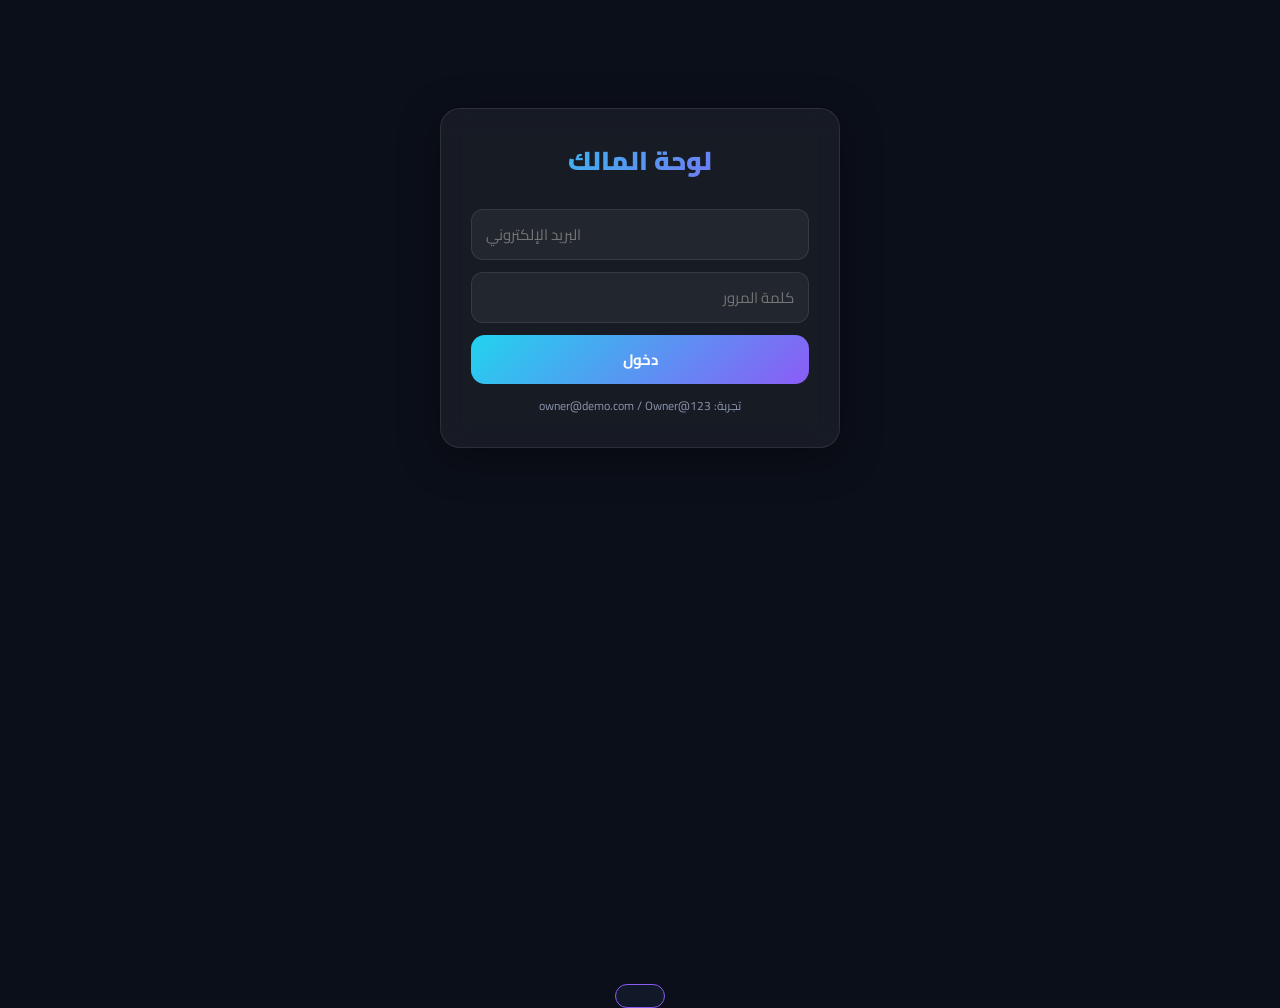
<file: owner.html>
<!DOCTYPE html>
<html lang="ar" dir="rtl">
<head>
<meta charset="UTF-8"><meta name="viewport" content="width=device-width, initial-scale=1"><title>لوحة المالك</title>
<link href="https://fonts.googleapis.com/css2?family=Cairo:wght@400;600;700;900&display=swap" rel="stylesheet">
<link rel="stylesheet" href="ui.css">
<style>
.lay{display:grid;grid-template-columns:220px 1fr;gap:16px;max-width:1280px;margin:auto;padding:16px}
.side{padding:14px;position:sticky;top:16px;align-self:start;display:flex;flex-direction:column;gap:6px}.side .logo{font-weight:900;font-size:19px;padding:6px 10px 12px}
.side button{background:none;color:var(--mut);text-align:right;padding:9px 12px;border-radius:12px;font-weight:600;font-size:14px}.side button:hover{background:var(--glass);color:var(--tx)}.side button.on{background:var(--grad);color:#fff}
.top{display:flex;justify-content:space-between;align-items:center;flex-wrap:wrap;gap:10px;margin-bottom:14px}.top .inp{width:200px}
.ln2{display:flex;justify-content:space-between;padding:8px 0;border-bottom:1px solid var(--line);font-size:14px}.ln2 small{color:var(--mut)}
.acts{display:flex;gap:4px;flex-wrap:wrap}.chk{display:flex;flex-wrap:wrap;gap:6px 16px;margin-bottom:10px}.chk label{margin:0;display:flex;gap:6px;align-items:center}
.tg{display:grid;grid-template-columns:repeat(auto-fill,minmax(110px,1fr));gap:10px}.sw{height:72px;border-radius:14px;padding:4px;display:flex;align-items:flex-end;transition:.2s}.sw:hover{transform:scale(1.05)}.sw span{width:100%;border-radius:10px;font-size:12px;font-weight:700;padding:2px 6px;text-align:center}
.cg{display:grid;grid-template-columns:repeat(auto-fit,minmax(130px,1fr));gap:10px}.cg input[type=color]{width:100%;height:38px;border:0;background:none;padding:0}
.pv{background:var(--bg);color:var(--tx);border:1px solid var(--line);border-radius:var(--r);padding:16px;display:flex;flex-direction:column;gap:10px}
.login{max-width:400px;margin:12vh auto;padding:30px;display:flex;flex-direction:column;gap:12px}
@media(max-width:820px){.lay{grid-template-columns:1fr}.side{position:static;flex-direction:row;overflow:auto}.side .logo{display:none}}
</style>
</head>
<body>
<div id="app"></div><div id="md"></div><div id="toast"></div>
<script src="themes.js"></script><script src="api.js"></script>
<script>
const $=s=>document.querySelector(s),app=$('#app'),md=$('#md'),DAY=API.DAY;
const esc=s=>String(s==null?'':s).replace(/[&<>"']/g,c=>({'&':'&amp;','<':'&lt;','>':'&gt;','"':'&quot;',"'":'&#39;'}[c]));
const toast=m=>{const t=$('#toast');t.textContent=m;t.classList.add('show');clearTimeout(toast.h);toast.h=setTimeout(()=>t.classList.remove('show'),2600)};
const D=t=>new Date(t).toISOString().slice(0,10);
const FEATS={courses:'الكورسات',codes:'الأكواد',exams:'الامتحانات',homework:'الواجبات',live:'البث المباشر'};
const TABS=[['ov','📊 نظرة عامة'],['cl','👥 العملاء'],['th','🎨 الثيمات'],['an','📣 الإعلانات'],['st','⚙️ الإعدادات']];
let tab='ov',T=[],PT=null;

async function boot(){applyTheme(THEMES[0]);if(await API.isIn()){T=await API.tenants.list();render()}else loginView()}
function loginView(){app.innerHTML=`<div class="glass login"><h2 class="st gt" style="text-align:center">لوحة المالك</h2><input class="inp" id="e" placeholder="البريد الإلكتروني" style="direction:ltr"><input class="inp" id="p" type="password" placeholder="كلمة المرور"><button class="btn" onclick="login()">دخول</button>${API.mode==='demo'?'<p class="sub" style="text-align:center;font-size:12px">تجربة: owner@demo.com / Owner@123</p>':''}</div>`;
  $('#p').onkeydown=e=>{if(e.key==='Enter')login()}}
async function login(){if(await API.login($('#e').value.trim(),$('#p').value)){T=await API.tenants.list();render()}else toast('بيانات غير صحيحة')}
async function out(){await API.logout();loginView()}
function go(t){tab=t;render()}
async function render(){const v=await V[tab]();
  app.innerHTML=`<div class="lay"><aside class="glass side"><div class="logo gt">لوحة المالك</div>${TABS.map(t=>`<button class="${tab===t[0]?'on':''}" onclick="go('${t[0]}')">${t[1]}</button>`).join('')}<button onclick="out()">🚪 خروج</button></aside><section>${v}</section></div>`;
  if(tab==='th')initTh()}
const V={};

V.ov=async()=>{const a=T.filter(t=>t.active),mrr=a.reduce((s,t)=>s+API.PLANS[t.plan].price,0),soon=T.filter(t=>t.expires>Date.now()&&t.expires-Date.now()<14*DAY),logs=await API.logs.list();
 return `<h2 class="st gt">نظرة عامة</h2><div class="kpis">${[['🏫 العملاء',T.length],['✅ النشطة',a.length],['💰 الإيراد الشهري',mrr+' ج'],['⏳ تنتهي قريباً',soon.length]].map(k=>`<div class="glass kpi"><small>${k[0]}</small><b class="gt">${k[1]}</b></div>`).join('')}</div>
<div class="two"><div class="glass pn"><h3>اشتراكات تنتهي خلال 14 يوماً</h3>${soon.map(t=>`<div class="ln2">${esc(t.name)}<small>${D(t.expires)}</small></div>`).join('')||'<p class="sub">لا يوجد</p>'}</div>
<div class="glass pn"><h3>آخر العمليات</h3>${logs.slice(0,8).map(l=>`<div class="ln2">${esc(l.m)}<small>${new Date(l.t).toLocaleTimeString('en-GB')}</small></div>`).join('')||'<p class="sub">لا توجد</p>'}</div></div>`};

V.cl=async()=>`<div class="top"><h2 class="st gt" style="margin:0">العملاء</h2><div class="row"><input class="inp" id="q" placeholder="🔍 بحث" oninput="rows()"><button class="btn" onclick="modal()">+ منصة جديدة</button></div></div>
<div class="glass pn tw"><table class="tbl"><thead><tr><th>المنصة</th><th>الباقة</th><th>ينتهي</th><th>الثيم</th><th>الحالة</th><th>تحكم</th></tr></thead><tbody id="tb">${rows(true)}</tbody></table></div>`;
function rows(ret){const q=($('#q')||{value:''}).value.trim();
 const h=T.filter(t=>t.name.includes(q)||t.teacher.includes(q)||t.slug.includes(q)).map(t=>`<tr><td><b>${esc(t.name)}</b><br><small class="sub">${esc(t.teacher)} • ${esc(t.slug)}</small></td><td>${API.PLANS[t.plan].n}</td>
 <td style="color:${t.expires<Date.now()?'var(--bad)':'inherit'}">${D(t.expires)}</td><td>${esc(getTheme(t.themeId,t.custom).n)}</td><td><span class="pill ${t.active?'on':'off'}">${t.active?'نشطة':'موقوفة'}</span></td>
 <td class="acts"><button class="btn s g" onclick="modal('${t.id}')">تعديل</button><button class="btn s g" onclick="renew('${t.id}')">+30 يوم</button><button class="btn s g" onclick="tgl('${t.id}')">${t.active?'إيقاف':'تفعيل'}</button><button class="btn s g" onclick="cred('${t.id}')">🔑</button><button class="btn s g" onclick="lnk('${t.slug}')">🔗</button><button class="btn s d" onclick="del('${t.id}')">حذف</button></td></tr>`).join('')||'<tr><td colspan="6" class="sub">لا توجد منصات بعد</td></tr>';
 if(ret)return h;$('#tb').innerHTML=h}
function modal(id){const t=id?T.find(x=>x.id===id):{name:'',teacher:'',email:'',phone:'',slug:'',plan:'pro',expires:Date.now()+30*DAY,active:true,max:500,features:[...API.PLANS.pro.f]};
 const f=(k,l)=>`<label>${l}<input class="inp" id="f_${k}" value="${esc(t[k])}"></label>`;
 md.innerHTML=`<div class="mb"><div class="glass pn mc"><h3>${id?'تعديل منصة':'منصة جديدة'}</h3>${f('name','اسم المنصة')}${f('teacher','اسم المدرس')}${f('email','البريد (دخول المدرس)')}${f('phone','الهاتف')}${id?'':f('slug','الرابط (حروف إنجليزية وأرقام)')}
 <label>الباقة<select class="inp" id="f_plan" onchange="plan()">${Object.entries(API.PLANS).map(([k,p])=>`<option value="${k}" ${t.plan===k?'selected':''}>${p.n} — ${p.price} ج/شهر</option>`).join('')}</select></label>
 <label>تاريخ الانتهاء<input class="inp" type="date" id="f_exp" value="${D(t.expires)}"></label><label>الحد الأقصى للطلاب<input class="inp" type="number" id="f_max" value="${t.max}"></label>
 <div class="chk">${Object.entries(FEATS).map(([k,l])=>`<label><input type="checkbox" class="ft" value="${k}" ${t.features.includes(k)?'checked':''}> ${l}</label>`).join('')}</div>
 <div class="chk"><label><input type="checkbox" id="f_act" ${t.active?'checked':''}> المنصة نشطة</label></div>
 <div class="row"><button class="btn" onclick="saveT('${id||''}')">حفظ</button><button class="btn g" onclick="md.innerHTML=''">إلغاء</button></div></div></div>`}
function plan(){const p=API.PLANS[$('#f_plan').value];$('#f_max').value=p.max;document.querySelectorAll('.ft').forEach(c=>c.checked=p.f.includes(c.value))}
async function saveT(id){const f=n=>$('#f_'+n).value.trim();
 const d={name:f('name'),teacher:f('teacher'),email:f('email'),phone:f('phone'),plan:f('plan'),expires:new Date(f('exp')).getTime(),max:+f('max'),active:$('#f_act').checked,features:[...document.querySelectorAll('.ft:checked')].map(c=>c.value)};
 if(!d.name||!d.teacher)return toast('أكمل اسم المنصة والمدرس');if(isNaN(d.expires))return toast('حدد تاريخ الانتهاء');
 try{if(id){await API.tenants.update(id,d);API.log('تعديل منصة '+d.name)}else{d.slug=f('slug').toLowerCase().replace(/[^a-z0-9-]/g,'');if(!d.slug)return toast('اكتب رابطاً إنجليزياً');const t=await API.tenants.create(d);T=await API.tenants.list();md.innerHTML='';await render();return cred(t.id)}}
 catch(e){return toast(e.message)}
 T=await API.tenants.list();md.innerHTML='';render();toast('تم الحفظ')}
async function renew(id){const t=T.find(x=>x.id===id);await API.tenants.update(id,{expires:Math.max(Date.now(),t.expires)+30*DAY});API.log('تجديد اشتراك '+t.name);T=await API.tenants.list();toast('تم التجديد 30 يوماً');render()}
async function tgl(id){const t=T.find(x=>x.id===id);await API.tenants.update(id,{active:!t.active});API.log((t.active?'إيقاف ':'تفعيل ')+t.name);T=await API.tenants.list();render()}
function cred(id){const t=T.find(x=>x.id===id);md.innerHTML=`<div class="mb"><div class="glass pn mc"><h3>🔑 بيانات دخول المدرس</h3><div class="ln2">البريد<b style="user-select:text">${esc(t.email||'—')}</b></div><div class="ln2">كلمة المرور<b style="user-select:text;direction:ltr">${esc(t.tpass)}</b></div><div class="ln2">رابط المنصة<b style="user-select:text;direction:ltr">index.html?t=${esc(t.slug)}</b></div><p class="sub" style="margin:10px 0">سلّمها للمدرس بشكل آمن.</p><button class="btn" onclick="md.innerHTML=''">تم</button></div></div>`}
async function lnk(s){const u=new URL('index.html?t='+s,location.href).href;try{await navigator.clipboard.writeText(u);toast('تم نسخ الرابط')}catch(e){toast(u)}}
async function del(id){if(!confirm('حذف المنصة نهائياً؟'))return;await API.tenants.remove(id);T=await API.tenants.list();render()}

V.th=async()=>`<h2 class="st gt">معرض الثيمات</h2><p class="sub" style="margin-bottom:14px">اختر ثيماً أو ابنِ ثيماً مخصصاً ثم طبّقه على عميل</p><div class="two"><div>
<div class="tg">${THEMES.map(t=>`<button class="sw" onclick="pick('${t.id}')" style="background:linear-gradient(135deg,${t.c1},${t.c2})"><span style="background:${t.bg};color:${t.m==='l'?'#222':'#fff'}">${t.n}</span></button>`).join('')}</div>
<div class="glass pn" style="margin-top:16px"><h3>ثيم مخصص</h3><div class="cg"><label>اللون 1<input type="color" id="k1"></label><label>اللون 2<input type="color" id="k2"></label><label>الخلفية<input type="color" id="kb"></label><label>النمط<select class="inp" id="km"><option value="d">داكن</option><option value="l">فاتح</option></select></label><label>الاستدارة<input type="range" id="kr" min="0" max="32"></label><label>البلور<input type="range" id="kz" min="0" max="24"></label></div></div></div>
<div class="glass pn" style="align-self:start;position:sticky;top:16px"><h3>معاينة مباشرة</h3><div class="pv" id="pv"><b class="gt" style="font-size:22px">اسم المنصة</b><span style="color:var(--mut)">شرح مبسّط ودروس محمية وامتحانات تفاعلية</span><div class="row"><button class="btn">ابدأ الآن</button><button class="btn g">الكورسات</button></div><div class="glass" style="padding:12px">بطاقة كورس تجريبية</div></div>
<label style="margin-top:12px">طبّق على عميل<select class="inp" id="tt">${T.map(t=>`<option value="${t.id}">${esc(t.name)}</option>`).join('')||'<option value="">لا يوجد عملاء</option>'}</select></label><button class="btn" style="width:100%" onclick="applyT()">تطبيق الثيم</button></div></div>`;
function syncK(){$('#k1').value=PT.c1;$('#k2').value=PT.c2;$('#kb').value=PT.bg;$('#km').value=PT.m;$('#kr').value=PT.r==null?20:PT.r;$('#kz').value=PT.b==null?12:PT.b}
function initTh(){PT=PT||{...THEMES[0]};syncK();['k1','k2','kb','km','kr','kz'].forEach(i=>$('#'+i).oninput=()=>{PT={id:'custom',n:'مخصص',c1:$('#k1').value,c2:$('#k2').value,bg:$('#kb').value,m:$('#km').value,r:+$('#kr').value,b:+$('#kz').value};applyTheme(PT,$('#pv'))});applyTheme(PT,$('#pv'))}
function pick(id){PT={...THEMES.find(t=>t.id===id)};syncK();applyTheme(PT,$('#pv'))}
async function applyT(){const i=$('#tt').value;if(!i)return toast('أنشئ عميلاً أولاً');const pre=PT.id!=='custom';await API.tenants.update(i,{themeId:pre?PT.id:'custom',custom:pre?null:PT});API.log('تغيير ثيم منصة');T=await API.tenants.list();toast('تم تطبيق الثيم')}

V.an=async()=>{const a=await API.ann.list();return `<h2 class="st gt">الإعلانات لكل المدرسين</h2><div class="glass pn" style="margin-bottom:14px"><textarea class="inp" id="at" rows="3" placeholder="اكتب إعلاناً يظهر في لوحة كل مدرس"></textarea><button class="btn" style="margin-top:10px" onclick="addA()">نشر</button></div>
<div class="glass pn">${a.map(x=>`<div class="ln2"><span>${esc(x.x)}<br><small>${D(x.t)}</small></span><button class="btn s d" onclick="delA('${x.id}')">حذف</button></div>`).join('')||'<p class="sub">لا توجد إعلانات</p>'}</div>`};
async function addA(){const x=$('#at').value.trim();if(!x)return;await API.ann.add(x);render()}
async function delA(i){await API.ann.remove(i);render()}

V.st=async()=>`<h2 class="st gt">الإعدادات</h2><div class="two"><div class="glass pn"><h3>بيانات دخول المالك</h3><label>البريد<input class="inp" id="oe" style="direction:ltr"></label><label>كلمة مرور جديدة<input class="inp" id="op" type="password"></label><button class="btn" onclick="setC()">حفظ</button></div>
<div class="glass pn"><h3>نسخة احتياطية</h3><div class="row"><button class="btn" onclick="bk()">تصدير JSON</button><label class="btn g" style="margin:0;cursor:pointer">استيراد<input type="file" accept=".json" hidden onchange="imp(this)"></label><button class="btn d" onclick="rst()">مسح البيانات</button></div><p class="sub" style="margin-top:10px;font-size:13px">الوضع الحالي: ${API.mode==='demo'?'تجريبي (البيانات داخل هذا المتصفح)':'متصل بالخادم'}</p></div></div>`;
async function setC(){const e=$('#oe').value.trim(),p=$('#op').value;if(!e||p.length<8)return toast('بريد صحيح وكلمة مرور 8 أحرف على الأقل');await API.setCreds(e,p);toast('تم التحديث')}
async function bk(){const a=document.createElement('a');a.href=URL.createObjectURL(new Blob([await API.exportDB()],{type:'application/json'}));a.download='lms-backup.json';a.click()}
function imp(i){const r=new FileReader();r.onload=async()=>{try{await API.importDB(r.result);T=await API.tenants.list();toast('تم الاستيراد');render()}catch(e){toast('ملف غير صالح')}};r.readAsText(i.files[0])}
async function rst(){if(confirm('مسح كل البيانات؟')){await API.reset();T=[];loginView()}}
boot();
</script>
</body>
</html>
</file>
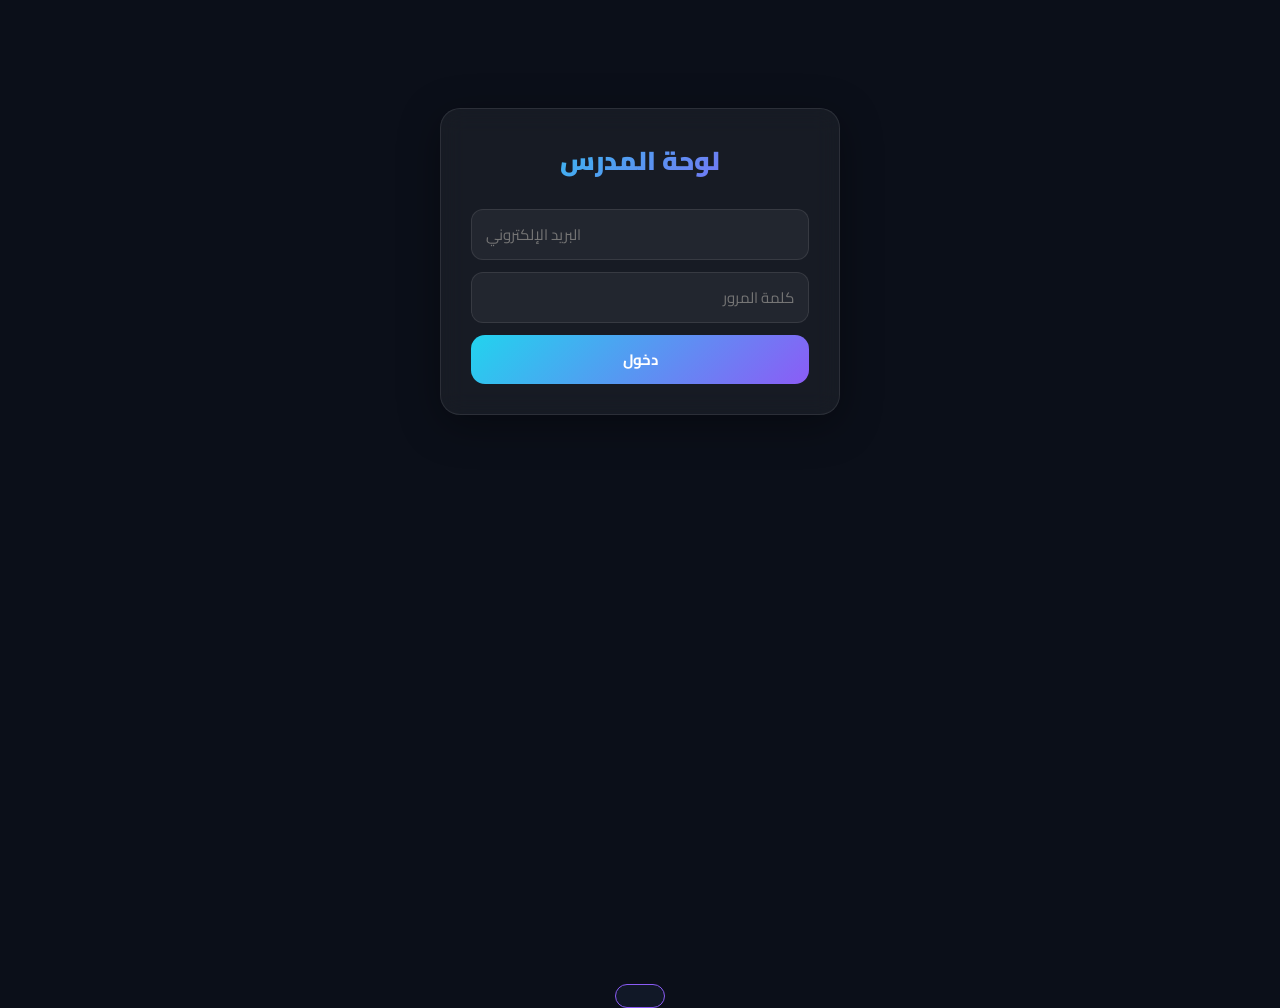
<file: teacher.html>
<!DOCTYPE html>
<html lang="ar" dir="rtl">
<head>
<meta charset="UTF-8"><meta name="viewport" content="width=device-width, initial-scale=1"><title>لوحة المدرس</title>
<link href="https://fonts.googleapis.com/css2?family=Cairo:wght@400;600;700;900&display=swap" rel="stylesheet">
<link rel="stylesheet" href="ui.css">
<style>
.lay{display:grid;grid-template-columns:220px 1fr;gap:16px;max-width:1280px;margin:auto;padding:16px}
.side{padding:14px;position:sticky;top:16px;align-self:start;display:flex;flex-direction:column;gap:6px}.side .logo{font-weight:900;font-size:18px;padding:6px 10px 12px}
.side button{background:none;color:var(--mut);text-align:right;padding:9px 12px;border-radius:12px;font-weight:600;font-size:14px}.side button:hover{background:var(--glass);color:var(--tx)}.side button.on{background:var(--grad);color:#fff}
.top{display:flex;justify-content:space-between;align-items:center;flex-wrap:wrap;gap:10px;margin-bottom:14px}.top h2{margin:0!important}
.ln2{display:flex;justify-content:space-between;gap:10px;padding:8px 0;border-bottom:1px solid var(--line);font-size:14px}.ln2 small{color:var(--mut)}
.acts{display:flex;gap:4px;flex-wrap:wrap}.chk{display:flex;flex-wrap:wrap;gap:6px 16px;margin-bottom:10px}.chk label{margin:0;display:flex;gap:6px;align-items:center}
.tg{display:grid;grid-template-columns:repeat(auto-fill,minmax(100px,1fr));gap:10px}.sw{height:64px;border-radius:14px;padding:4px;display:flex;align-items:flex-end}.sw span{width:100%;border-radius:10px;font-size:12px;font-weight:700;padding:2px 6px;text-align:center}
.hb{display:flex;align-items:center;gap:10px;margin:8px 0;font-size:14px}.hb span{width:120px}.hb i{display:block;height:10px;border-radius:6px;background:var(--grad)}
.lr{display:grid;gap:6px;padding:10px;border:1px solid var(--line);border-radius:12px;margin-bottom:8px}
.login{max-width:400px;margin:12vh auto;padding:30px;display:flex;flex-direction:column;gap:12px}
@media(max-width:820px){.lay{grid-template-columns:1fr}.side{position:static;flex-direction:row;overflow:auto}.side .logo{display:none}}
</style>
</head>
<body>
<div id="app"></div><div id="md"></div><div id="toast"></div>
<script src="themes.js"></script><script src="api.js"></script>
<script>
const $=s=>document.querySelector(s),app=$('#app'),md=$('#md'),DAY=API.DAY;
const esc=s=>String(s==null?'':s).replace(/[&<>"']/g,c=>({'&':'&amp;','<':'&lt;','>':'&gt;','"':'&quot;',"'":'&#39;'}[c]));
const toast=m=>{const t=$('#toast');t.textContent=m;t.classList.add('show');clearTimeout(toast.h);toast.h=setTimeout(()=>t.classList.remove('show'),2600)};
const D=t=>new Date(t).toISOString().slice(0,10),closeM=()=>md.innerHTML='';
const PERMS={exams:'إنشاء الامتحانات',homework:'الواجبات',follow:'المتابعة والتقارير',students:'إدارة الطلاب',codes:'الأكواد',support:'دعم الطلاب'};
const NEED={exams:'exams',homework:'homework',codes:'codes'};
const TABS=[['ov','📊 الرئيسية'],['pf','🎓 صفحتي'],['cr','📚 الكورسات'],['st','👥 الطلاب'],['cd','🎟️ الأكواد','codes'],['rq','⏳ الطلبات'],['as','🧑‍🏫 المساعدون'],['an','📣 إعلانات'],['sg','⚙️ إعدادات']];
let TN,tab='ov',LES=[],ST=[],CS=[];
const C=n=>API.col(TN.id,n),has=f=>TN.features.includes(f);
const nm=id=>(CS.find(c=>c.id===id)||{t:'—'}).t;

async function boot(){TN=await API.tme();if(!TN)return loginView();applyTheme(getTheme(TN.themeId,TN.custom));render()}
function loginView(){applyTheme(THEMES[0]);app.innerHTML=`<div class="glass login"><h2 class="st gt" style="text-align:center">لوحة المدرس</h2><input class="inp" id="e" placeholder="البريد الإلكتروني" style="direction:ltr"><input class="inp" id="p" type="password" placeholder="كلمة المرور"><button class="btn" onclick="login()">دخول</button></div>`;$('#p').onkeydown=e=>{if(e.key==='Enter')login()}}
async function login(){const r=await API.tlogin($('#e').value.trim(),$('#p').value);if(r==='ok')return boot();toast({bad:'بيانات غير صحيحة',off:'المنصة موقوفة، تواصل مع الدعم',exp:'انتهى الاشتراك، تواصل مع الدعم'}[r])}
async function out(){await API.tlogout();loginView()}
function go(t){tab=t;render()}
async function render(){TN=await API.tme();CS=await C('courses').list();const v=await V[tab]();
 app.innerHTML=`<div class="lay"><aside class="glass side"><div class="logo gt">🎓 ${esc(TN.name)}</div>${TABS.filter(t=>!t[2]||has(t[2])).map(t=>`<button class="${tab===t[0]?'on':''}" onclick="go('${t[0]}')">${t[1]}</button>`).join('')}<button onclick="out()">🚪 خروج</button></aside><section>${v}</section></div>`}
const V={};

V.ov=async()=>{const [st,cd,rq,an]=await Promise.all([C('students').list(),C('codes').list(),C('reqs').list(),API.ann.list()]),left=Math.ceil((TN.expires-Date.now())/DAY);
 return `<h2 class="st gt">أهلاً ${esc(TN.teacher)}</h2>${left<=14?`<div class="glass pn" style="border-color:var(--warn);margin-bottom:14px">⚠️ اشتراكك ينتهي خلال ${left} يوماً</div>`:''}
<div class="kpis">${[['👥 الطلاب',st.length+' / '+TN.max],['📚 الكورسات',CS.length],['🎟️ أكواد متاحة',cd.filter(c=>!c.used).length],['⏳ طلبات معلّقة',(await C('reqs').list()).length],['💰 الإيراد التقديري',st.reduce((a,s)=>a+s.subs.reduce((x,id)=>x+((CS.find(c=>c.id===id)||{p:0}).p),0),0)+' ج']].map(k=>`<div class="glass kpi"><small>${k[0]}</small><b class="gt">${k[1]}</b></div>`).join('')}</div>
<div class="two"><div class="glass pn"><h3>الطلاب في كل كورس</h3>${CS.map(c=>{const n=st.filter(s=>s.subs.includes(c.id)).length;return `<div class="hb"><span>${esc(c.t)}</span><i style="width:${Math.max(4,n/Math.max(1,st.length)*60)}%"></i><small>${n}</small></div>`}).join('')||'<p class="sub">أضف كورساً أولاً</p>'}</div>
<div class="glass pn"><h3>إعلانات الإدارة</h3>${an.map(a=>`<div class="ln2"><span>${esc(a.x)}</span><small>${D(a.t)}</small></div>`).join('')||'<p class="sub">لا توجد</p>'}</div></div>`};

V.pf=async()=>{const f=(k,l,d='')=>`<label>${l}<input class="inp" id="p_${k}" value="${esc(TN[k])}" ${d}></label>`;
 return `<h2 class="st gt">صفحتي</h2><div class="two"><div class="glass pn"><h3>معلومات المدرس</h3>${f('name','اسم المنصة')}${f('teacher','اسم المدرس')}${f('subject','التخصص')}<label>نبذة عنك<textarea class="inp" id="p_bio" rows="4">${esc(TN.bio)}</textarea></label>${f('photo','رابط صورتك','style="direction:ltr"')}${f('wa','واتساب (بكود الدولة)','style="direction:ltr"')}${f('fb','فيسبوك','style="direction:ltr"')}${f('yt','يوتيوب','style="direction:ltr"')}${f('ig','انستجرام','style="direction:ltr"')}<button class="btn" onclick="savePf()">حفظ</button></div>
<div class="glass pn" style="align-self:start"><h3>شكل المنصة (يُطبَّق فوراً)</h3><div class="tg">${THEMES.map(t=>`<button class="sw" onclick="pickT('${t.id}')" style="background:linear-gradient(135deg,${t.c1},${t.c2})"><span style="background:${t.bg};color:${t.m==='l'?'#222':'#fff'}">${t.n}</span></button>`).join('')}</div></div></div>`};
async function savePf(){const d={};['name','teacher','subject','bio','photo','wa','fb','yt','ig'].forEach(k=>d[k]=$('#p_'+k).value.trim());if(!d.name||!d.teacher)return toast('اسم المنصة والمدرس مطلوبان');await API.tenants.update(TN.id,d);toast('تم الحفظ');render()}
async function pickT(id){await API.tenants.update(TN.id,{themeId:id,custom:null});applyTheme(getTheme(id));toast('تم تغيير الثيم')}

V.cr=async()=>`<div class="top"><h2 class="st gt">الكورسات</h2><button class="btn" onclick="cmodal()">+ كورس جديد</button></div><div class="glass pn tw"><table class="tbl"><tr><th>الكورس</th><th>الدروس</th><th>السعر</th><th>الحالة</th><th></th></tr>${CS.map(c=>`<tr><td>${esc(c.i)} <b>${esc(c.t)}</b></td><td>${c.lessons.length}</td><td>${c.p} ج</td><td><span class="pill ${c.status==='pub'?'on':'off'}">${c.status==='pub'?'منشور':'مسودة'}</span></td><td class="acts"><button class="btn s g" onclick="cmodal('${c.id}')">تعديل</button><button class="btn s d" onclick="delC('${c.id}')">حذف</button></td></tr>`).join('')||'<tr><td colspan="5" class="sub">لا توجد كورسات بعد</td></tr>'}</table></div>`;
function cmodal(id){const c=id?CS.find(x=>x.id===id):{t:'',i:'📘',p:0,desc:'',status:'draft',lessons:[{n:'',v:'',f:''}]};LES=c.lessons.map(l=>({...l}));
 md.innerHTML=`<div class="mb"><div class="glass pn mc" style="width:min(680px,100%)"><h3>${id?'تعديل كورس':'كورس جديد'}</h3><label>اسم الكورس<input class="inp" id="c_t" value="${esc(c.t)}"></label><div class="row"><label style="flex:1">أيقونة<input class="inp" id="c_i" value="${esc(c.i)}" maxlength="2"></label><label style="flex:1">السعر (ج)<input class="inp" id="c_p" type="number" value="${c.p}"></label><label style="flex:1">الحالة<select class="inp" id="c_s"><option value="draft" ${c.status==='draft'?'selected':''}>مسودة</option><option value="pub" ${c.status==='pub'?'selected':''}>منشور</option></select></label></div>
 <label>وصف الكورس<textarea class="inp" id="c_d" rows="2">${esc(c.desc)}</textarea></label><h3>الدروس</h3><div id="les"></div><button class="btn g s" onclick="LES.push({n:'',v:'',f:''});lr()">+ درس</button>
 <div class="row" style="margin-top:14px"><button class="btn" onclick="saveC('${id||''}')">حفظ</button><button class="btn g" onclick="closeM()">إلغاء</button></div></div></div>`;lr()}
function lr(){$('#les').innerHTML=LES.map((l,i)=>`<div class="lr"><input class="inp" placeholder="عنوان الدرس" value="${esc(l.n)}" oninput="LES[${i}].n=this.value"><input class="inp" placeholder="رابط الفيديو (Embed أو mp4)" style="direction:ltr" value="${esc(l.v)}" oninput="LES[${i}].v=this.value"><input class="inp" placeholder="رابط ملف PDF (اختياري)" style="direction:ltr" value="${esc(l.f)}" oninput="LES[${i}].f=this.value"><div class="row"><button class="btn s g" onclick="mv(${i},-1)">↑</button><button class="btn s g" onclick="mv(${i},1)">↓</button><button class="btn s d" onclick="LES.splice(${i},1);lr()">حذف</button></div></div>`).join('')}
function mv(i,d){const j=i+d;if(j<0||j>=LES.length)return;[LES[i],LES[j]]=[LES[j],LES[i]];lr()}
async function saveC(id){const t=$('#c_t').value.trim();if(!t)return toast('اكتب اسم الكورس');
 const d={t,i:$('#c_i').value||'📘',p:+$('#c_p').value||0,desc:$('#c_d').value.trim(),status:$('#c_s').value,lessons:LES.filter(l=>l.n.trim()).map(l=>({n:l.n.trim(),v:(l.v||'').trim(),f:(l.f||'').trim()}))};
 if(id)await C('courses').update(id,d);else await C('courses').add(d);closeM();render();toast('تم حفظ الكورس')}
async function delC(id){if(confirm('حذف الكورس؟')){await C('courses').remove(id);render()}}

V.st=async()=>{ST=await C('students').list();return `<div class="top"><h2 class="st gt">الطلاب (${ST.length}/${TN.max})</h2><div class="row"><input class="inp" id="q" placeholder="🔍 بحث" style="width:190px" oninput="srows()"><button class="btn" onclick="smodal()">+ طالب</button></div></div><div class="glass pn tw"><table class="tbl"><thead><tr><th>الطالب</th><th>الهاتف</th><th>الكورسات</th><th>الحالة</th><th></th></tr></thead><tbody id="tb">${srows(1)}</tbody></table></div>`};
function srows(r){const q=($('#q')||{value:''}).value.trim();const h=ST.filter(s=>s.name.includes(q)||s.phone.includes(q)).map(s=>`<tr><td><b>${esc(s.name)}</b><br><small class="sub">${esc(s.grade)}</small></td><td>${esc(s.phone)}</td><td>${s.subs.map(i=>esc(nm(i))).join('، ')||'—'}</td><td><span class="pill ${s.ban?'off':'on'}">${s.ban?'موقوف':'نشط'}</span></td><td class="acts"><button class="btn s g" onclick="subm('${s.id}')">الكورسات</button><button class="btn s g" onclick="upS('${s.id}',{ban:${!s.ban}})">${s.ban?'تفعيل':'إيقاف'}</button><button class="btn s g" onclick="upS('${s.id}',{tok:''});toast('تم تصفير الجهاز')">🔄 جهاز</button><button class="btn s g" onclick="resetPw('${s.id}')">🔑 كلمة المرور</button><button class="btn s d" onclick="delS('${s.id}')">حذف</button></td></tr>`).join('')||'<tr><td colspan="5" class="sub">لا يوجد طلاب</td></tr>';if(r)return h;$('#tb').innerHTML=h}
async function upS(id,d){await C('students').update(id,d);render()}
async function delS(id){if(confirm('حذف الطالب؟')){await C('students').remove(id);render()}}
function subm(id){const s=ST.find(x=>x.id===id);md.innerHTML=`<div class="mb"><div class="glass pn mc"><h3>اشتراكات ${esc(s.name)}</h3><div class="chk" style="flex-direction:column">${CS.map(c=>`<label><input type="checkbox" class="sc" value="${c.id}" ${s.subs.includes(c.id)?'checked':''}> ${esc(c.t)}</label>`).join('')||'<span class="sub">لا توجد كورسات</span>'}</div><div class="row"><button class="btn" onclick="saveSub('${id}')">حفظ</button><button class="btn g" onclick="closeM()">إلغاء</button></div></div></div>`}
async function saveSub(id){await C('students').update(id,{subs:[...document.querySelectorAll('.sc:checked')].map(c=>c.value)});closeM();render()}
function smodal(){if(ST.length>=TN.max)return toast('وصلت للحد الأقصى للطلاب في باقتك');md.innerHTML=`<div class="mb"><div class="glass pn mc"><h3>إضافة طالب</h3><label>الاسم<input class="inp" id="s_n"></label><label>الهاتف<input class="inp" id="s_p" inputmode="numeric"></label><label>الصف<select class="inp" id="s_g"><option>الأول الثانوي</option><option>الثاني الثانوي</option><option>الثالث الثانوي</option></select></label><div class="row"><button class="btn" onclick="addS()">إضافة</button><button class="btn g" onclick="closeM()">إلغاء</button></div></div></div>`}
async function addS(){const n=$('#s_n').value.trim(),p=$('#s_p').value.trim();if(n.length<3)return toast('اكتب الاسم');if(!/^01[0125]\d{8}$/.test(p))return toast('رقم هاتف غير صحيح');if(ST.some(s=>s.phone===p))return toast('الرقم مسجل');
 const pass=API.rnd(6);await C('students').add({name:n,phone:p,grade:$('#s_g').value,pass,subs:[],prog:{},att:[],tok:'',ban:false});closeM();await render();md.innerHTML=`<div class="mb"><div class="glass pn mc"><h3>تم إنشاء الحساب</h3><div class="ln2">الهاتف<b>${esc(p)}</b></div><div class="ln2">كلمة المرور<b style="direction:ltr;user-select:text">${esc(pass)}</b></div><br><button class="btn" onclick="closeM()">تم</button></div></div>`}

async function resetPw(id){const s=ST.find(x=>x.id===id),pw=API.rnd(6);await C('students').update(id,{pass:pw,tok:''});md.innerHTML=`<div class="mb"><div class="glass pn mc"><h3>كلمة مرور جديدة لـ ${esc(s.name)}</h3><div class="ln2">كلمة المرور<b style="direction:ltr;user-select:text">${esc(pw)}</b></div><br><button class="btn" onclick="closeM()">تم</button></div></div>`}
V.cd=async()=>{const cd=await C('codes').list();return `<h2 class="st gt">أكواد الاشتراك</h2><div class="glass pn" style="margin-bottom:14px"><div class="row"><select class="inp" id="g_c" style="flex:2">${CS.map(c=>`<option value="${c.id}">${esc(c.t)}</option>`).join('')}</select><input class="inp" id="g_q" type="number" min="1" max="100" value="10" style="flex:1"><button class="btn" onclick="gen()">توليد</button><button class="btn g" onclick="cpy()">نسخ المتاح</button></div></div>
<div class="glass pn tw"><table class="tbl"><tr><th>الكود</th><th>الكورس</th><th>الحالة</th></tr>${cd.slice().reverse().map(c=>`<tr><td style="direction:ltr;text-align:right;user-select:text"><b>${c.code}</b></td><td>${esc(nm(c.cid))}</td><td><span class="pill ${c.used?'off':'on'}">${c.used?'مستخدم':'متاح'}</span></td></tr>`).join('')||'<tr><td colspan="3" class="sub">لا توجد أكواد</td></tr>'}</table></div>`};
async function gen(){const cid=$('#g_c').value;if(!cid)return toast('أضف كورساً أولاً');const n=Math.min(100,Math.max(1,+$('#g_q').value||1));for(let i=0;i<n;i++)await C('codes').add({code:'NK-'+API.rnd(4).toUpperCase()+'-'+API.rnd(4).toUpperCase(),cid,used:''});toast('تم توليد '+n+' كود');render()}
async function cpy(){const t=(await C('codes').list()).filter(c=>!c.used).map(c=>nm(c.cid)+': '+c.code).join('\n');try{await navigator.clipboard.writeText(t);toast('تم النسخ')}catch(e){md.innerHTML=`<div class="mb"><div class="glass pn mc"><textarea class="inp" rows="10" style="user-select:text">${esc(t)}</textarea><br><br><button class="btn" onclick="closeM()">إغلاق</button></div></div>`}}

V.rq=async()=>{ST=await C('students').list();const rq=await C('reqs').list();return `<h2 class="st gt">طلبات الاشتراك</h2><div class="glass pn tw"><table class="tbl"><tr><th>الطالب</th><th>الكورس</th><th>التاريخ</th><th></th></tr>${rq.map(r=>{const s=ST.find(x=>x.id===r.sid)||{name:'—'};return `<tr><td>${esc(s.name)}</td><td>${esc(nm(r.cid))}</td><td>${D(r.t)}</td><td class="acts"><button class="btn s" onclick="rqA('${r.id}',1)">قبول</button><button class="btn s d" onclick="rqA('${r.id}',0)">رفض</button></td></tr>`}).join('')||'<tr><td colspan="4" class="sub">لا توجد طلبات معلّقة</td></tr>'}</table></div>`};
async function rqA(id,ok){const r=(await C('reqs').list()).find(x=>x.id===id),s=(await C('students').list()).find(x=>x.id===r.sid);if(ok&&s&&!s.subs.includes(r.cid))await C('students').update(s.id,{subs:[...s.subs,r.cid]});await C('reqs').remove(id);render()}

V.as=async()=>{const as=await C('assistants').list();return `<div class="top"><h2 class="st gt">المساعدون</h2><button class="btn" onclick="amodal()">+ مساعد</button></div><div class="glass pn tw"><table class="tbl"><tr><th>المساعد</th><th>الصلاحيات</th><th>الحالة</th><th></th></tr>${as.map(a=>`<tr><td><b>${esc(a.name)}</b><br><small class="sub">${esc(a.email)}</small></td><td>${a.perms.map(p=>esc(PERMS[p])).join('، ')||'—'}</td><td><span class="pill ${a.active?'on':'off'}">${a.active?'نشط':'موقوف'}</span></td><td class="acts"><button class="btn s g" onclick="amodal('${a.id}')">تعديل</button><button class="btn s g" onclick="aTg('${a.id}',${!a.active})">${a.active?'إيقاف':'تفعيل'}</button><button class="btn s d" onclick="aDel('${a.id}')">حذف</button></td></tr>`).join('')||'<tr><td colspan="4" class="sub">لا يوجد مساعدون</td></tr>'}</table></div>`};
async function amodal(id){const a=id?(await C('assistants').list()).find(x=>x.id===id):{name:'',email:'',perms:[]};
 md.innerHTML=`<div class="mb"><div class="glass pn mc"><h3>${id?'تعديل مساعد':'مساعد جديد'}</h3><label>الاسم<input class="inp" id="a_n" value="${esc(a.name)}"></label><label>البريد (للدخول)<input class="inp" id="a_e" style="direction:ltr" value="${esc(a.email)}"></label><h3>الصلاحيات</h3><div class="chk">${Object.entries(PERMS).map(([k,l])=>{const ok=!NEED[k]||has(NEED[k]);return `<label style="${ok?'':'opacity:.4'}"><input type="checkbox" class="ap" value="${k}" ${a.perms.includes(k)?'checked':''} ${ok?'':'disabled'}> ${l}${ok?'':' (غير متاحة في باقتك)'}</label>`}).join('')}</div><div class="row"><button class="btn" onclick="saveA('${id||''}')">حفظ</button><button class="btn g" onclick="closeM()">إلغاء</button></div></div></div>`}
async function saveA(id){const n=$('#a_n').value.trim(),e=$('#a_e').value.trim(),perms=[...document.querySelectorAll('.ap:checked')].map(c=>c.value);if(!n||!/\S+@\S+/.test(e))return toast('اكتب الاسم وبريداً صحيحاً');
 if(id){await C('assistants').update(id,{name:n,email:e,perms});closeM();return render()}
 if((await C('assistants').list()).some(a=>a.email===e))return toast('البريد مستخدم');const pass=API.rnd(8);await C('assistants').add({name:n,email:e,pass,perms,active:true});closeM();await render();
 md.innerHTML=`<div class="mb"><div class="glass pn mc"><h3>🔑 بيانات دخول المساعد</h3><div class="ln2">البريد<b>${esc(e)}</b></div><div class="ln2">كلمة المرور<b style="direction:ltr;user-select:text">${esc(pass)}</b></div><div class="ln2">رمز المنصة<b style="direction:ltr;user-select:text">${esc(TN.slug)}</b></div><br><button class="btn" onclick="closeM()">تم</button></div></div>`}
async function aTg(id,v){await C('assistants').update(id,{active:v});render()}
async function aDel(id){if(confirm('حذف المساعد؟')){await C('assistants').remove(id);render()}}

V.an=async()=>{const a=await C('ann').list();return `<h2 class="st gt">إعلانات للطلاب</h2><div class="glass pn" style="margin-bottom:14px"><textarea class="inp" id="at" rows="3" placeholder="اكتب إعلاناً يظهر لطلابك"></textarea><button class="btn" style="margin-top:10px" onclick="addA()">نشر</button></div><div class="glass pn">${a.map(x=>`<div class="ln2"><span>${esc(x.x)}<br><small>${D(x.t)}</small></span><button class="btn s d" onclick="delA('${x.id}')">حذف</button></div>`).join('')||'<p class="sub">لا توجد إعلانات</p>'}</div>`};
async function addA(){const x=$('#at').value.trim();if(x){await C('ann').add({x});render()}}
async function delA(i){await C('ann').remove(i);render()}

V.sg=async()=>`<h2 class="st gt">الإعدادات</h2><div class="two"><div class="glass pn"><h3>شروط وأحكام المنصة</h3><textarea class="inp" id="tm" rows="6">${esc(TN.terms)}</textarea><div class="chk" style="margin-top:10px"><label><input type="checkbox" id="rg" ${TN.reg_open===false?'':'checked'}> السماح للطلاب بإنشاء حساب بأنفسهم</label></div><button class="btn" style="margin-top:10px" onclick="saveTm()">حفظ</button></div><div class="glass pn"><h3>تغيير كلمة المرور</h3><label>كلمة مرور جديدة<input class="inp" id="np" type="password"></label><button class="btn" onclick="savePw()">تغيير</button><p class="sub" style="margin-top:12px;font-size:13px">باقتك: ${API.PLANS[TN.plan].n} • ينتهي ${D(TN.expires)}</p></div></div>`;
async function saveTm(){await API.tenants.update(TN.id,{terms:$('#tm').value.trim(),reg_open:$('#rg').checked});toast('تم الحفظ')}
async function savePw(){const p=$('#np').value;if(p.length<8)return toast('8 أحرف على الأقل');await API.tenants.update(TN.id,{tpass:p});toast('تم تغيير كلمة المرور')}
boot();
</script>
</body>
</html>
</file>
<file: ui.css>
/* ui.css — مكونات مشتركة تتلوّن بمتغيرات الثيم */
:root{--bg:#0b0f19;--tx:#e8ecf6;--mut:#8b95ad;--c1:#22d3ee;--c2:#8b5cf6;--grad:linear-gradient(135deg,#22d3ee,#8b5cf6);--glass:rgba(255,255,255,.05);--line:rgba(255,255,255,.09);--r:20px;--blur:12px;--shadow:0 10px 40px rgba(0,0,0,.35);--ok:#22c55e;--bad:#ef4444;--warn:#f59e0b}
*,*::before,*::after{box-sizing:border-box;margin:0}
body{background:var(--bg);color:var(--tx);font-family:'Cairo','Segoe UI',Tahoma,sans-serif;line-height:1.7;min-height:100vh;transition:background .3s}
button,input,select,textarea{font-family:inherit;color:inherit}button{cursor:pointer;border:0}
.glass{background:var(--glass);backdrop-filter:blur(var(--blur));-webkit-backdrop-filter:blur(var(--blur));border:1px solid var(--line);border-radius:var(--r);box-shadow:var(--shadow)}
.gt{background:var(--grad);-webkit-background-clip:text;background-clip:text;color:transparent}
.btn{background:var(--grad);color:#fff;padding:10px 22px;border-radius:calc(var(--r)*.7);font-weight:700;font-size:15px;transition:.2s}
.btn:hover{transform:translateY(-2px);filter:brightness(1.1)}.btn.g{background:var(--glass);color:var(--tx);border:1px solid var(--line)}.btn.d{background:rgba(239,68,68,.18);color:var(--bad)}.btn.s{padding:4px 12px;font-size:13px}
.inp{background:var(--glass);border:1px solid var(--line);border-radius:calc(var(--r)*.6);padding:10px 14px;font-size:15px;width:100%}.inp:focus{outline:0;border-color:var(--c1)}
select.inp option{background:#111827;color:#e8ecf6}
label{display:block;font-size:13px;color:var(--mut);margin-bottom:10px}label .inp{margin-top:4px}
.pn{padding:22px}.pn h3{margin-bottom:12px}.sub{color:var(--mut)}h2.st{font-size:26px;font-weight:900;margin-bottom:14px}
.tw{overflow-x:auto}.tbl{width:100%;border-collapse:collapse;min-width:640px}.tbl th,.tbl td{padding:11px;text-align:right;font-size:14px;border-bottom:1px solid var(--line)}.tbl th{color:var(--mut);font-weight:600}
.pill{padding:2px 12px;border-radius:99px;font-size:12px;font-weight:700}.pill.on{background:rgba(34,197,94,.18);color:var(--ok)}.pill.off{background:rgba(239,68,68,.18);color:var(--bad)}
.kpis{display:grid;grid-template-columns:repeat(auto-fit,minmax(180px,1fr));gap:14px;margin-bottom:16px}.kpi{padding:18px}.kpi small{color:var(--mut)}.kpi b{display:block;font-size:28px;font-weight:900}
.two{display:grid;grid-template-columns:1.2fr 1fr;gap:16px}.row{display:flex;gap:10px;flex-wrap:wrap;align-items:center}
.mb{position:fixed;inset:0;background:rgba(0,0,0,.6);display:grid;place-items:center;z-index:60;padding:14px;overflow:auto}.mc{width:min(520px,100%);background:var(--bg)}
#toast{position:fixed;bottom:22px;left:50%;transform:translate(-50%,130px);padding:11px 24px;border-radius:13px;z-index:99;transition:.4s;background:#111827;color:#fff;border:1px solid var(--c2);max-width:90vw}#toast.show{transform:translate(-50%,0)}
@media(max-width:820px){.two{grid-template-columns:1fr}}
</file>
